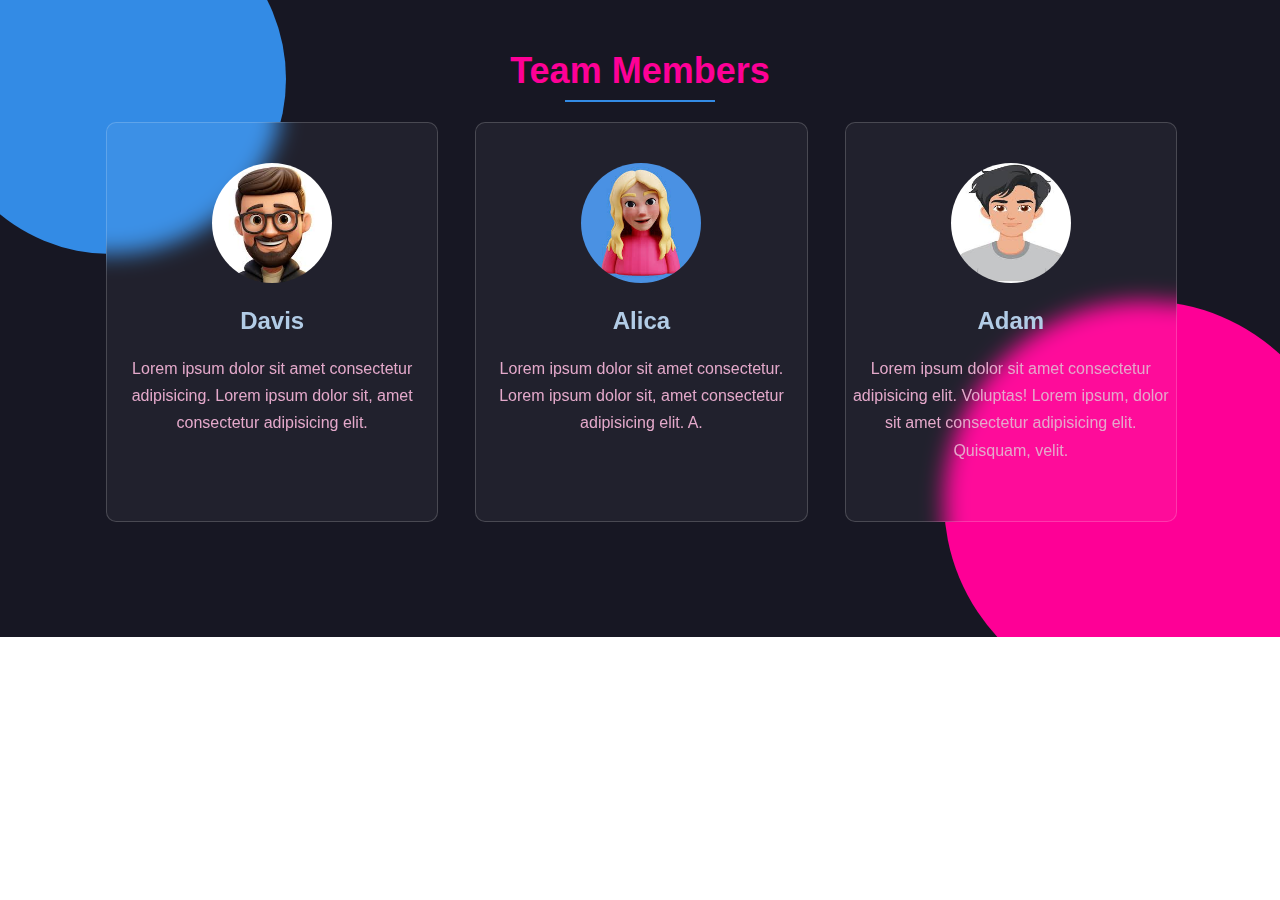
<file: Question-2-user-team-card/index.html>
<!DOCTYPE html>
<html lang="en">
<head>
    <meta charset="UTF-8">
    <meta name="viewport" content="width=device-width, initial-scale=1.0">
    <title>User-card</title>
    <link rel="stylesheet" href="./css/style.css">
</head>
<body>
    <section class="user-card">
        <div class="circle"></div>
        <div class="circle-1"></div>
        <div class="container">
            <div class="row">
                <div class="col-12">
                    <div class="user-heading">
                        <h1>Team Members</h1>
                    </div>
                </div>
            </div>
            <div class="row">
                <div class="col-4">
                    <div class="user">
                        <div class="user-img"><img src="./image/user-1.jfif" alt="image"></div>
                        <div class="user-info">
                            <h2>Davis</h2>
                            <p>Lorem ipsum dolor sit amet consectetur adipisicing. Lorem ipsum dolor sit, amet consectetur adipisicing elit.</p>
                        </div>
                    </div>
                </div>
                <div class="col-4">
                    <div class="user">
                        <div class="user-img"><img src="./image/user-2.jfif" alt="image"></div>
                        <div class="user-info">
                            <h2>Alica</h2>
                            <p>Lorem ipsum dolor sit amet consectetur.
                                Lorem ipsum dolor sit, amet consectetur adipisicing elit. A.
                            </p>
                        </div>
                    </div>
                </div>
                <div class="col-4">
                    <div class="user">
                        <div class="user-img"><img src="./image/user-3.jfif" alt="image"></div>
                        <div class="user-info">
                            <h2>Adam</h2>
                            <p>Lorem ipsum dolor sit amet consectetur adipisicing elit. Voluptas! Lorem ipsum, dolor sit amet consectetur adipisicing elit. Quisquam, velit.</p>
                        </div>
                    </div>
                </div>
            </div>
        </div>
    </section>
</body>
</html>
</file>
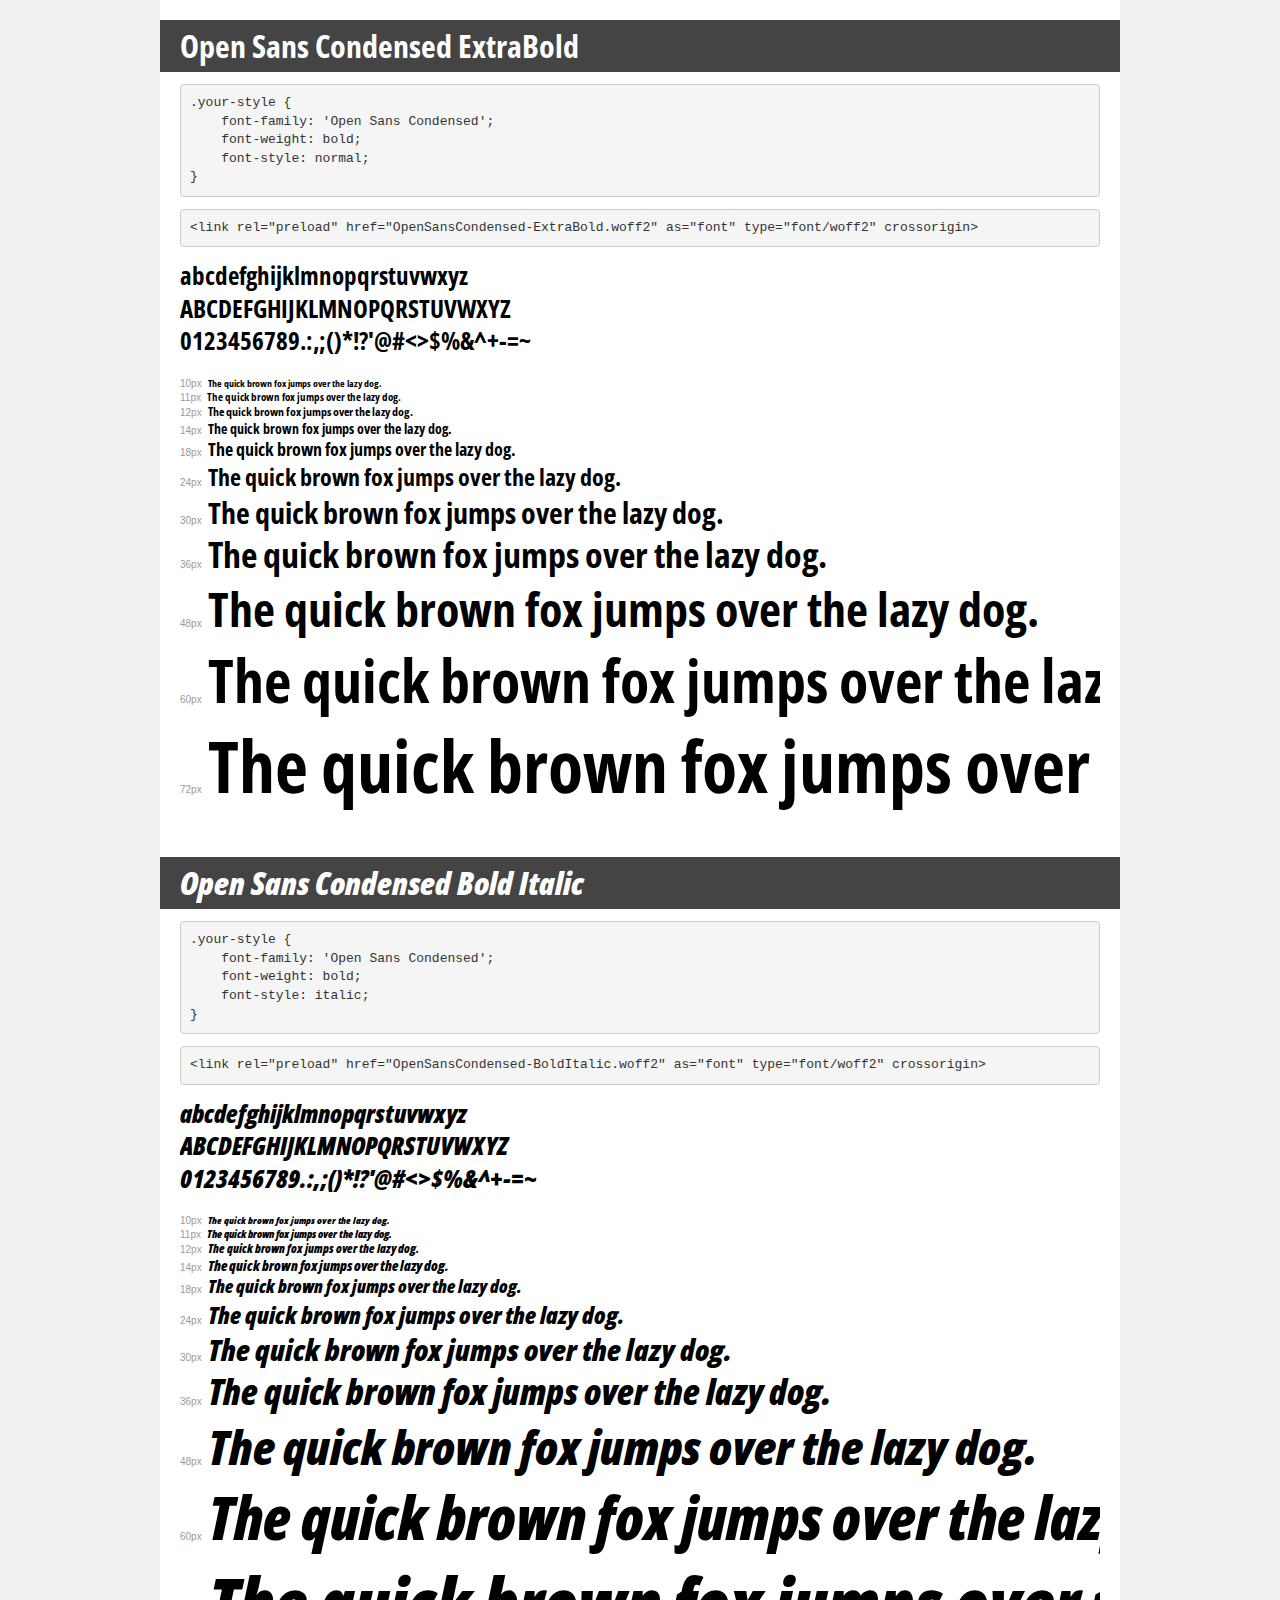
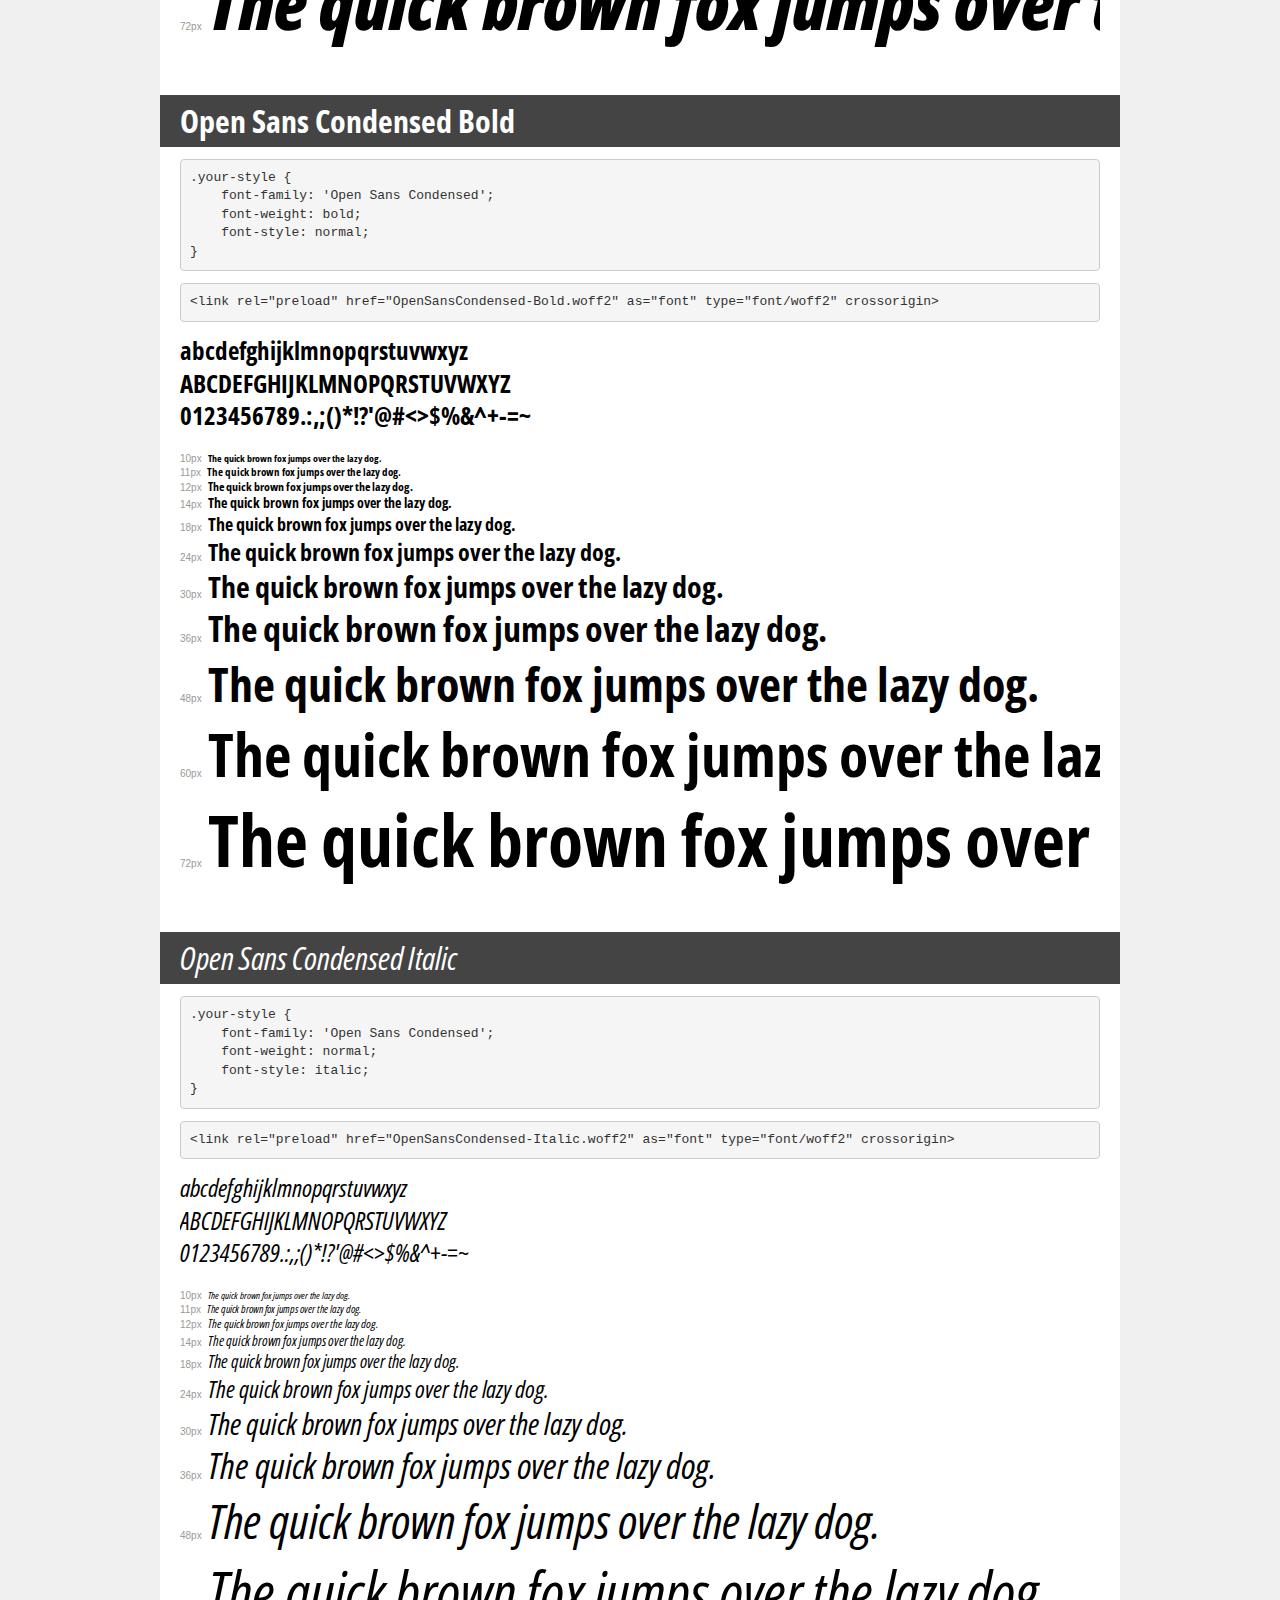
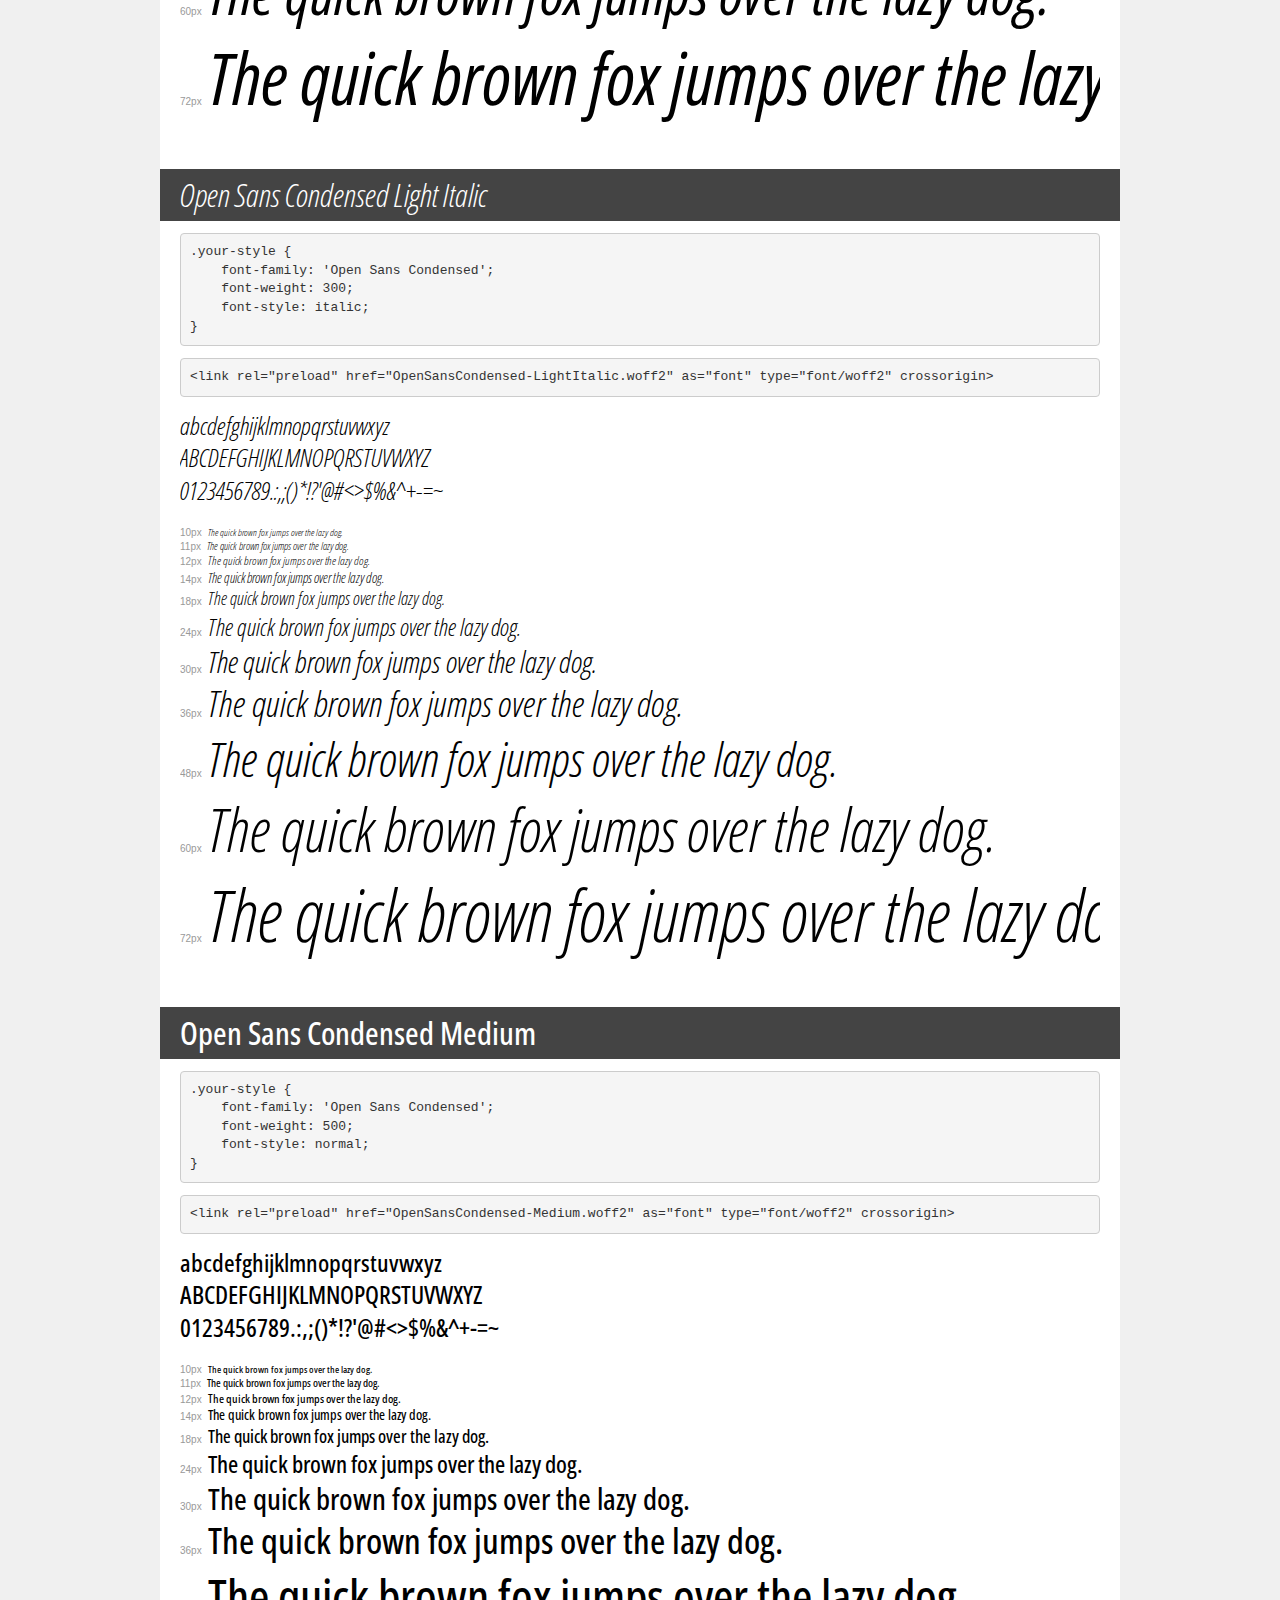
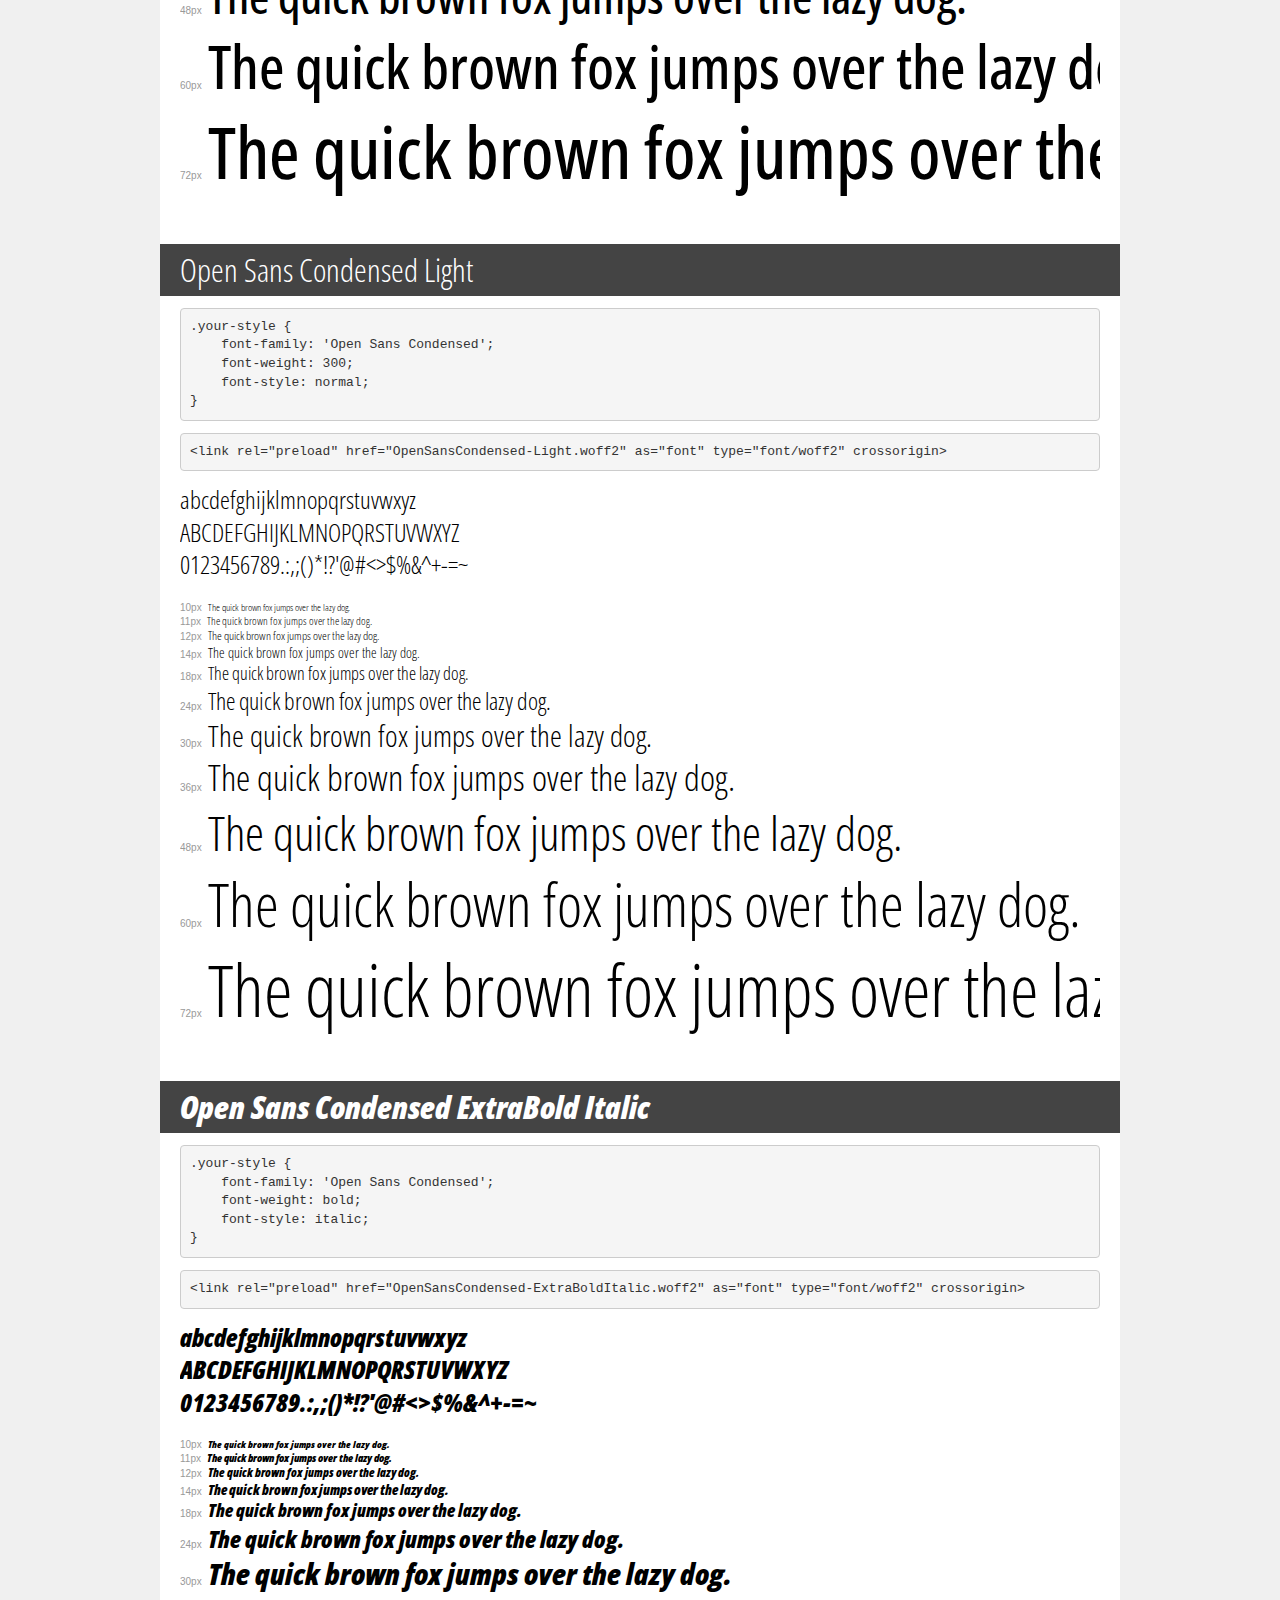
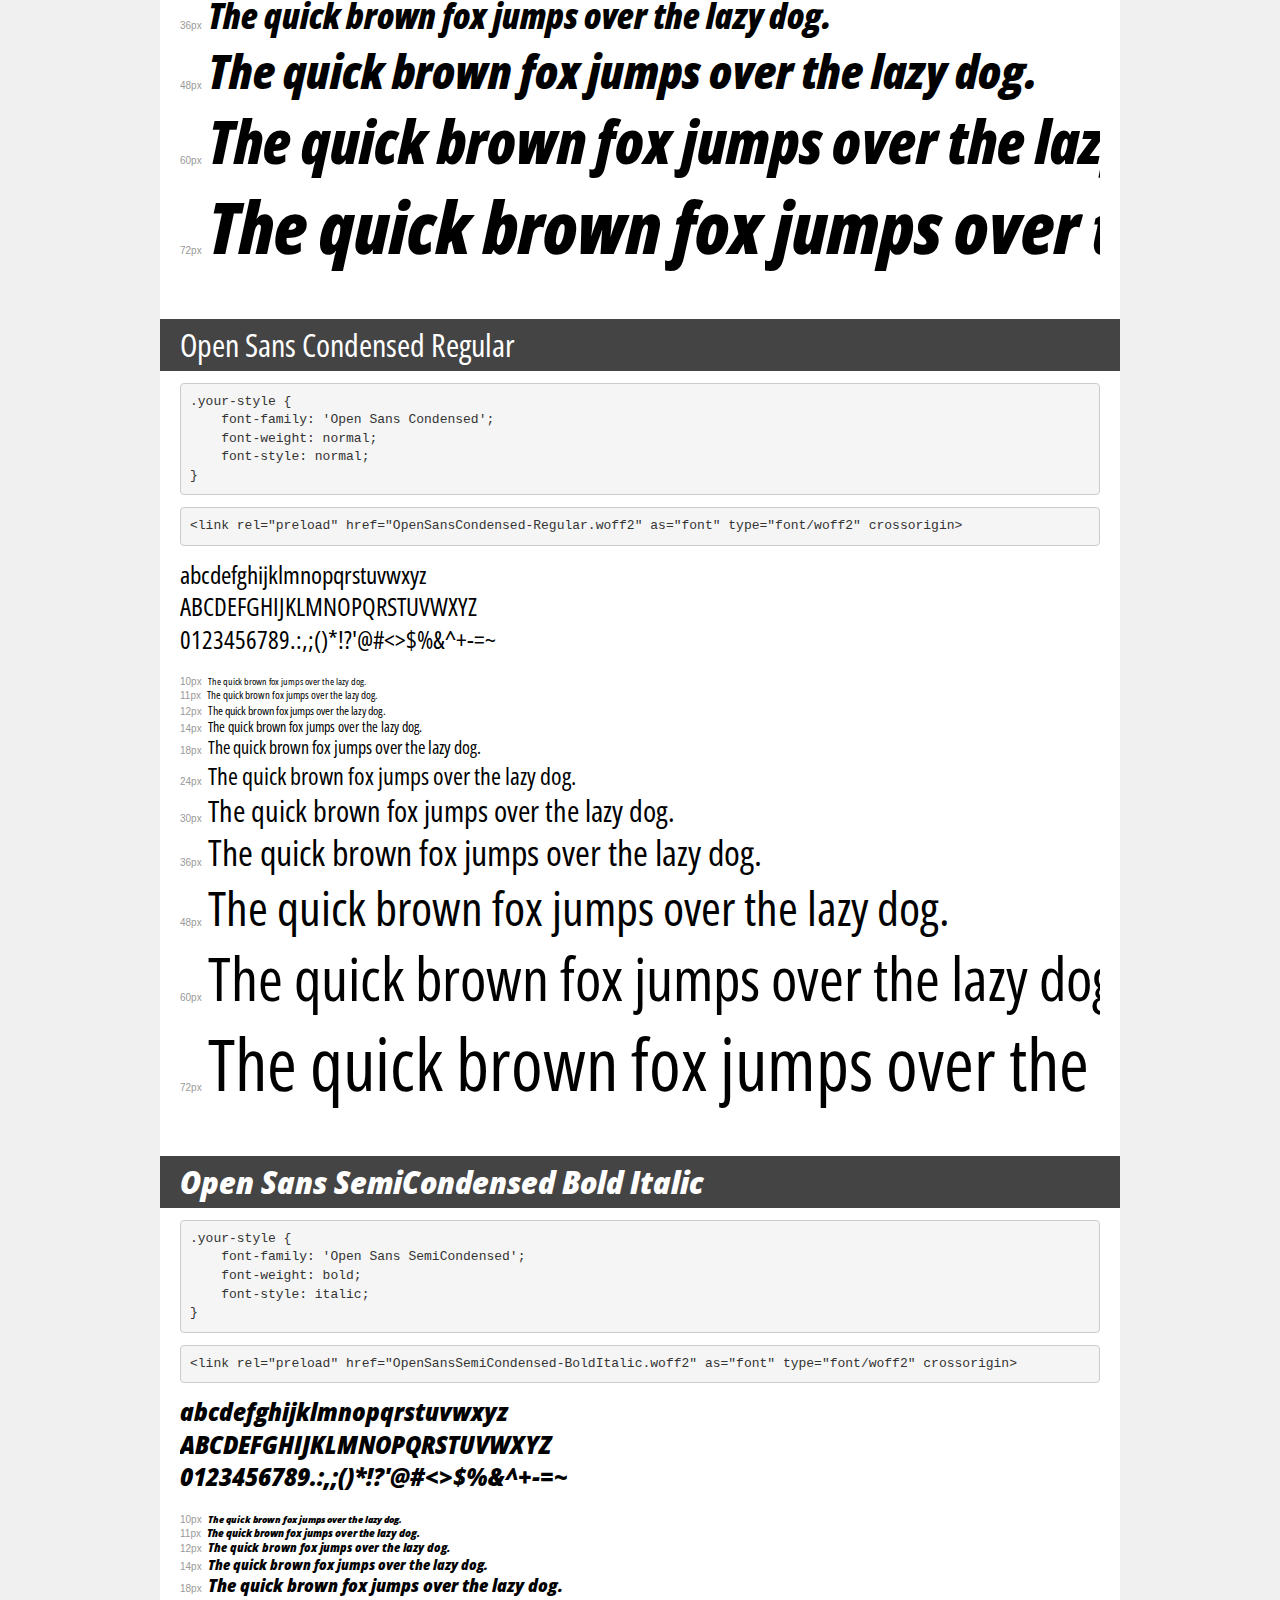
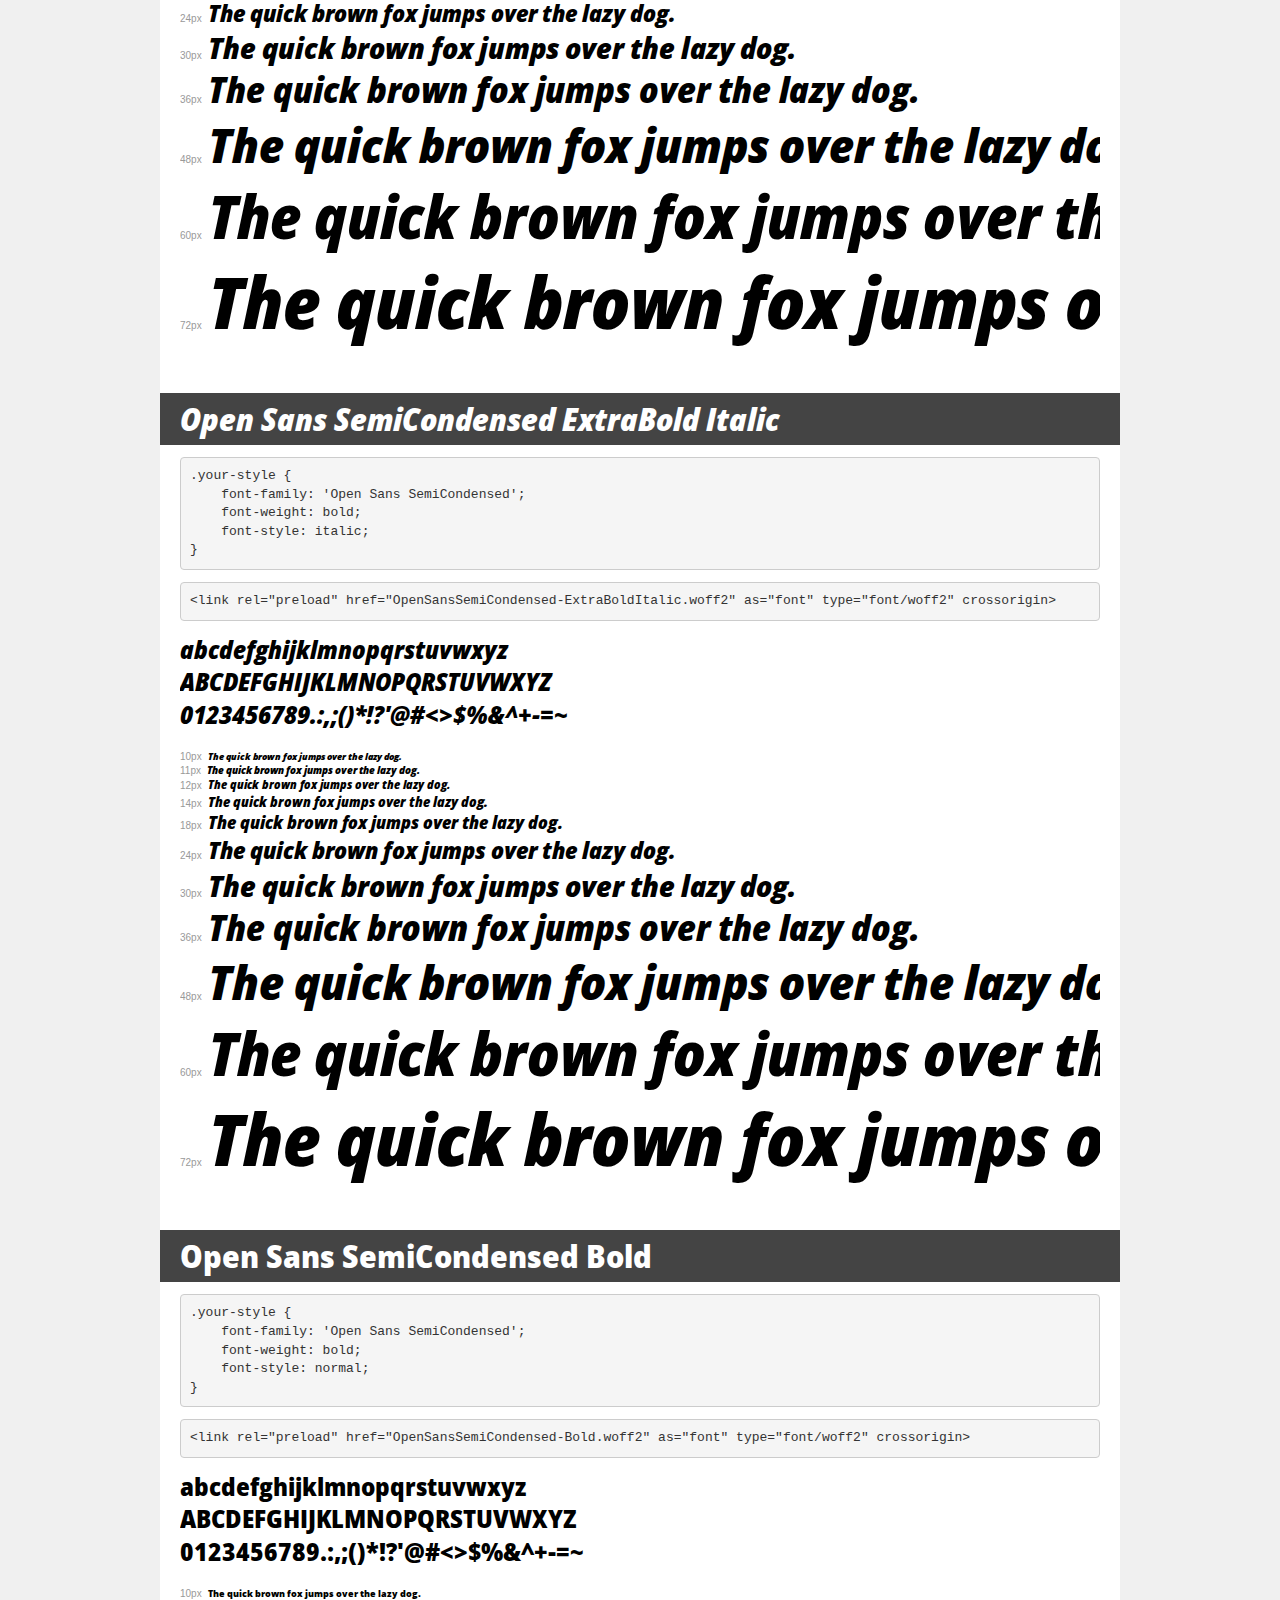
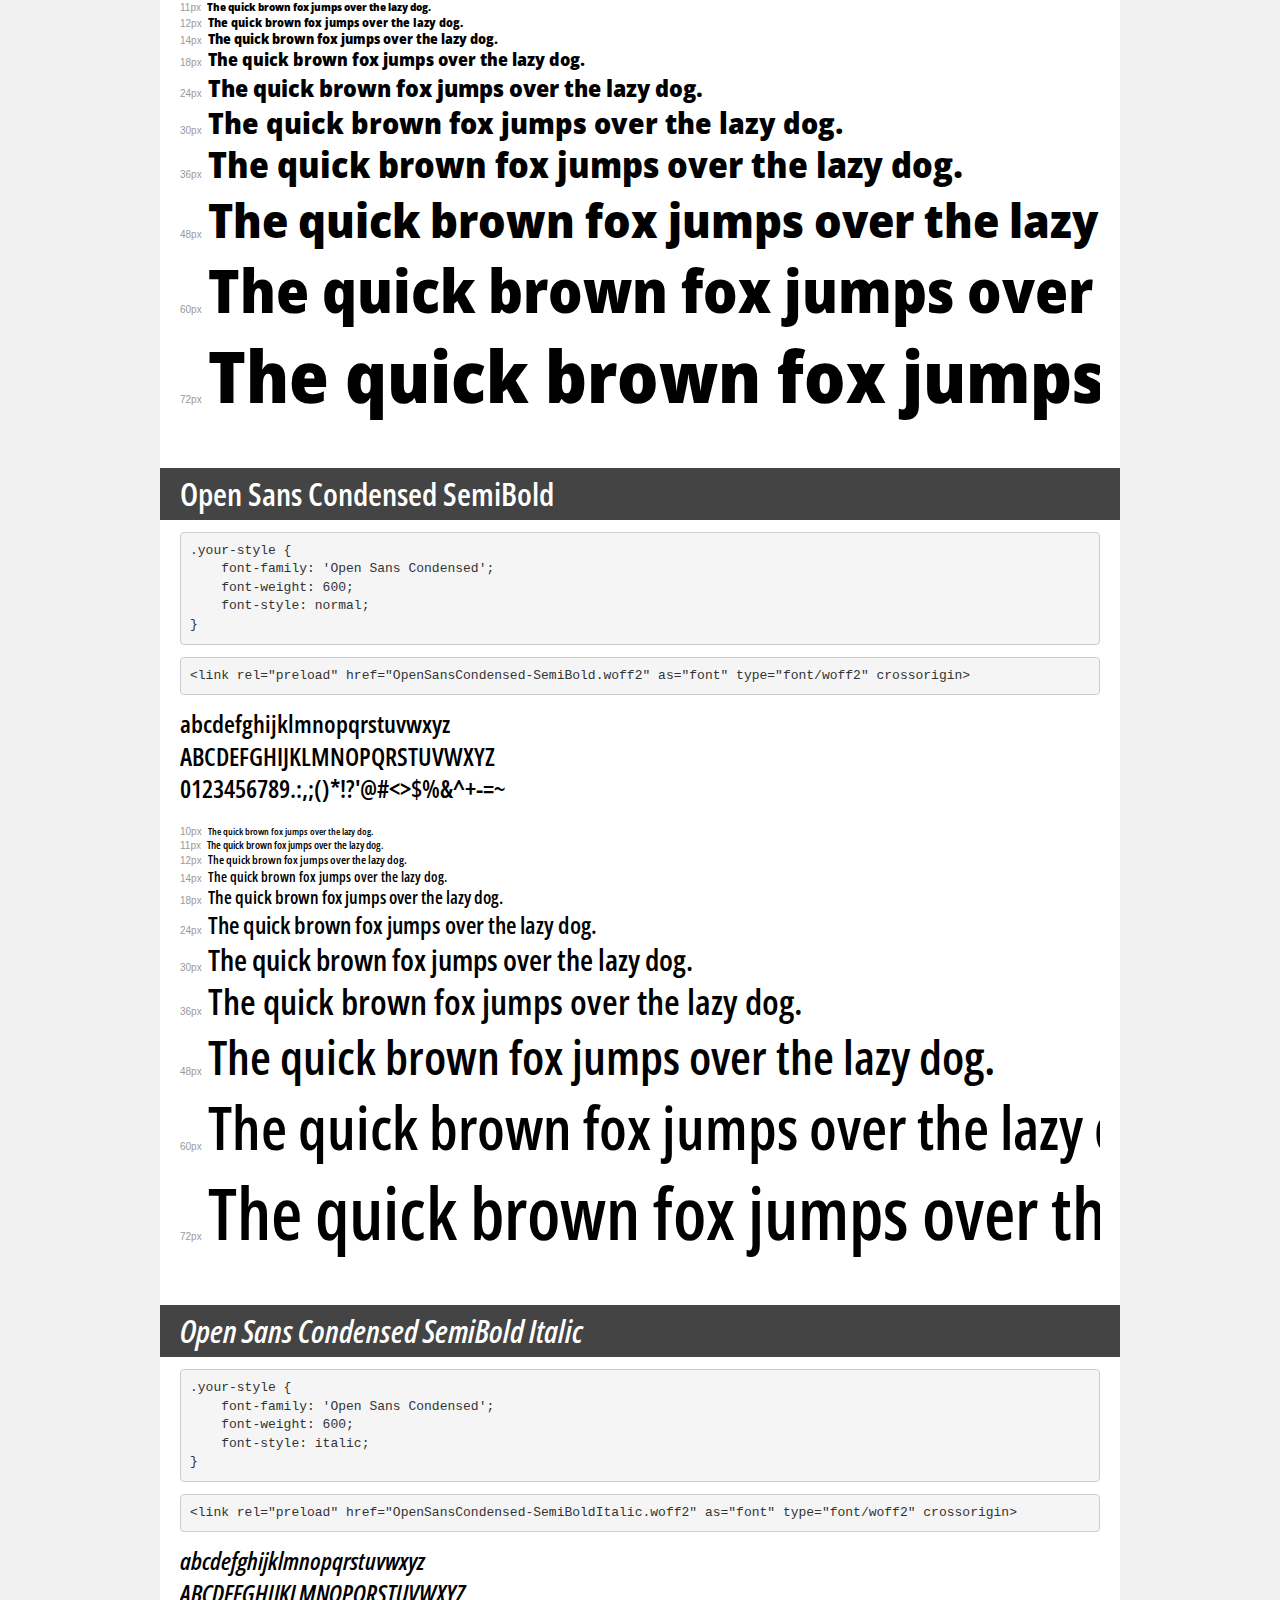
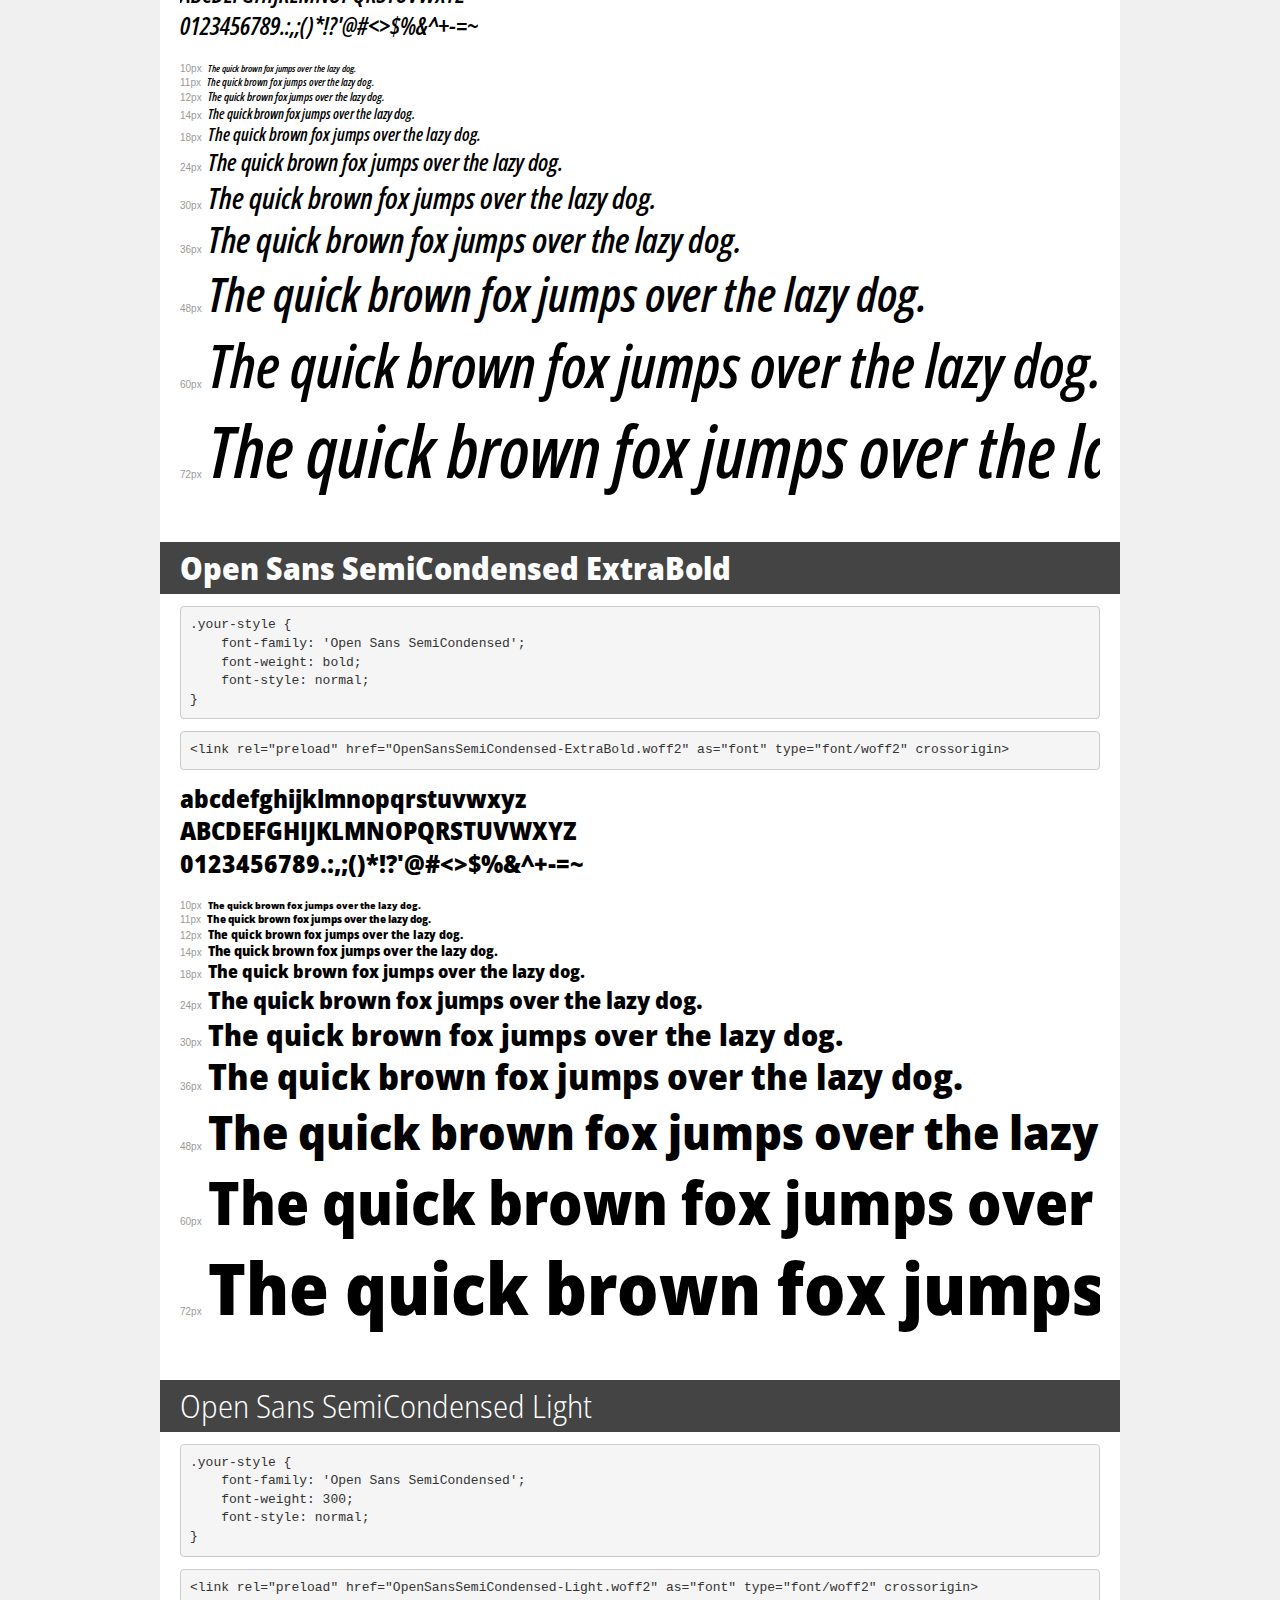
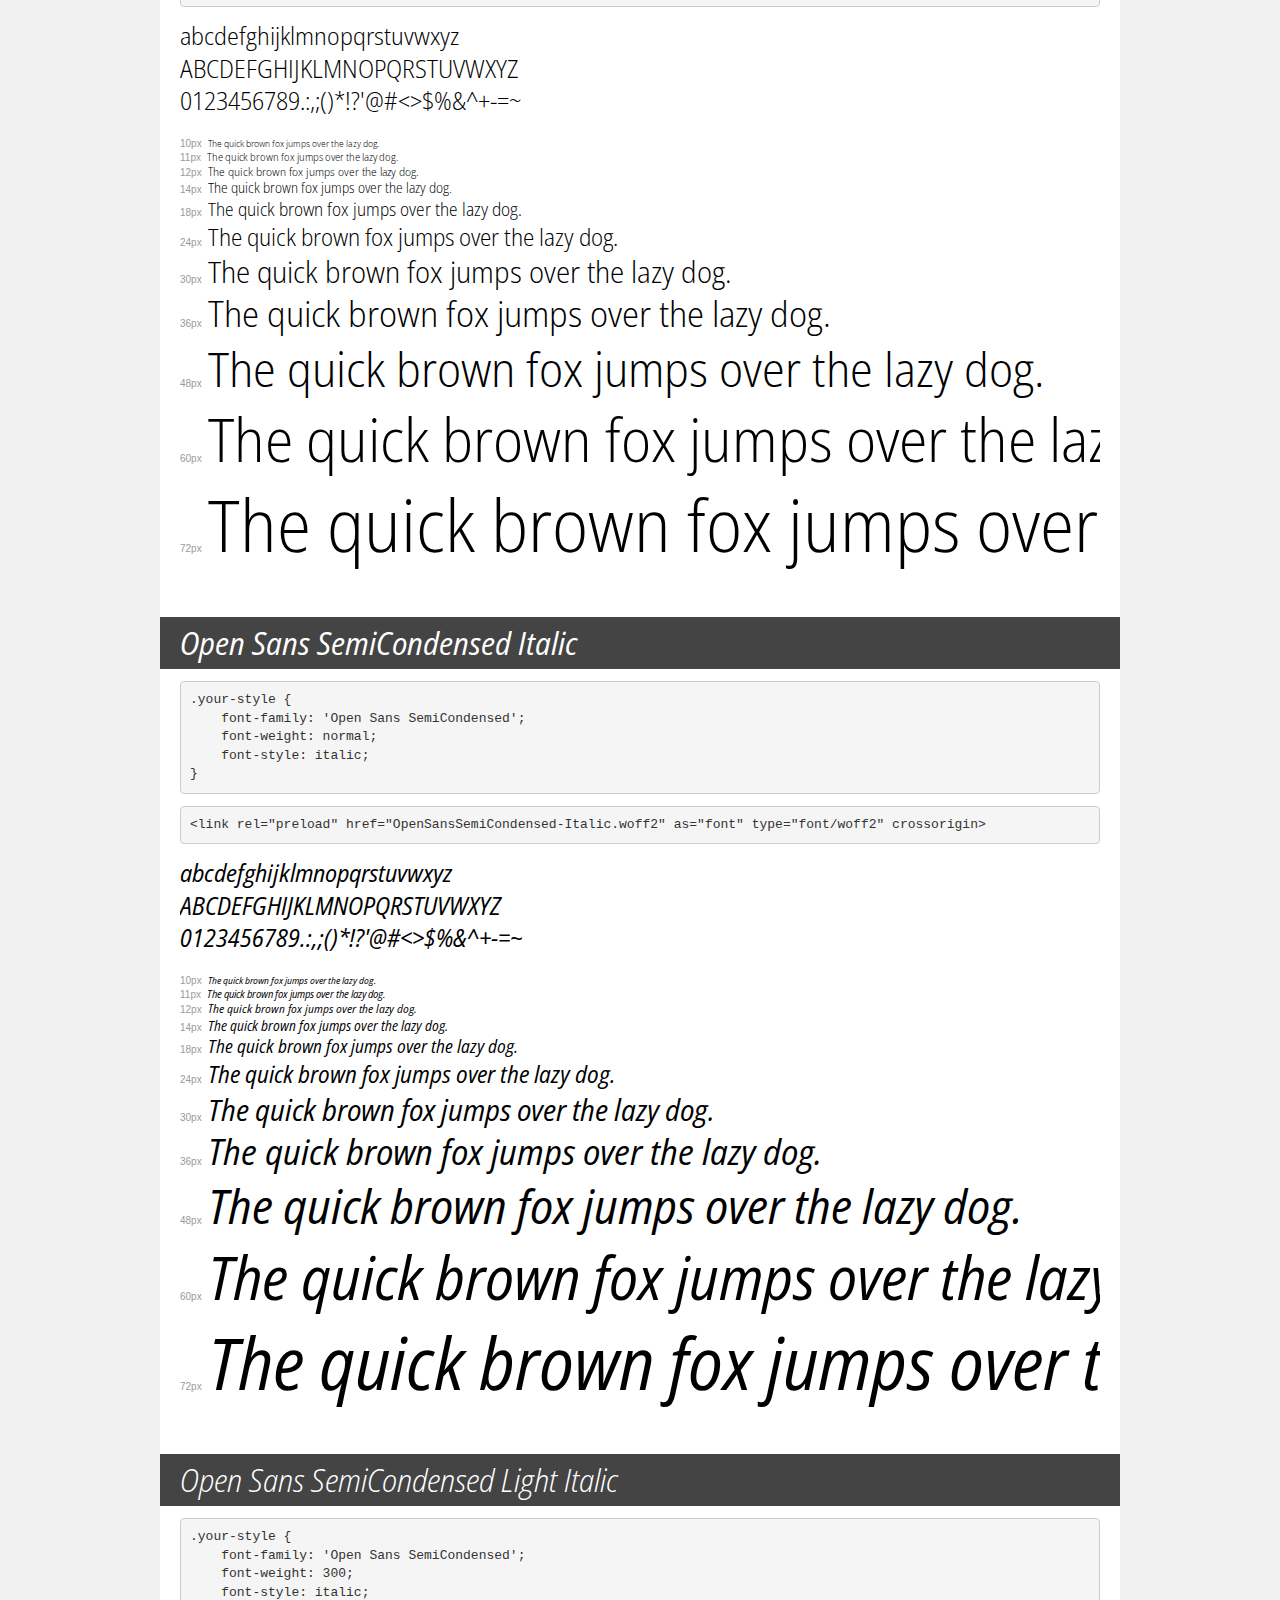
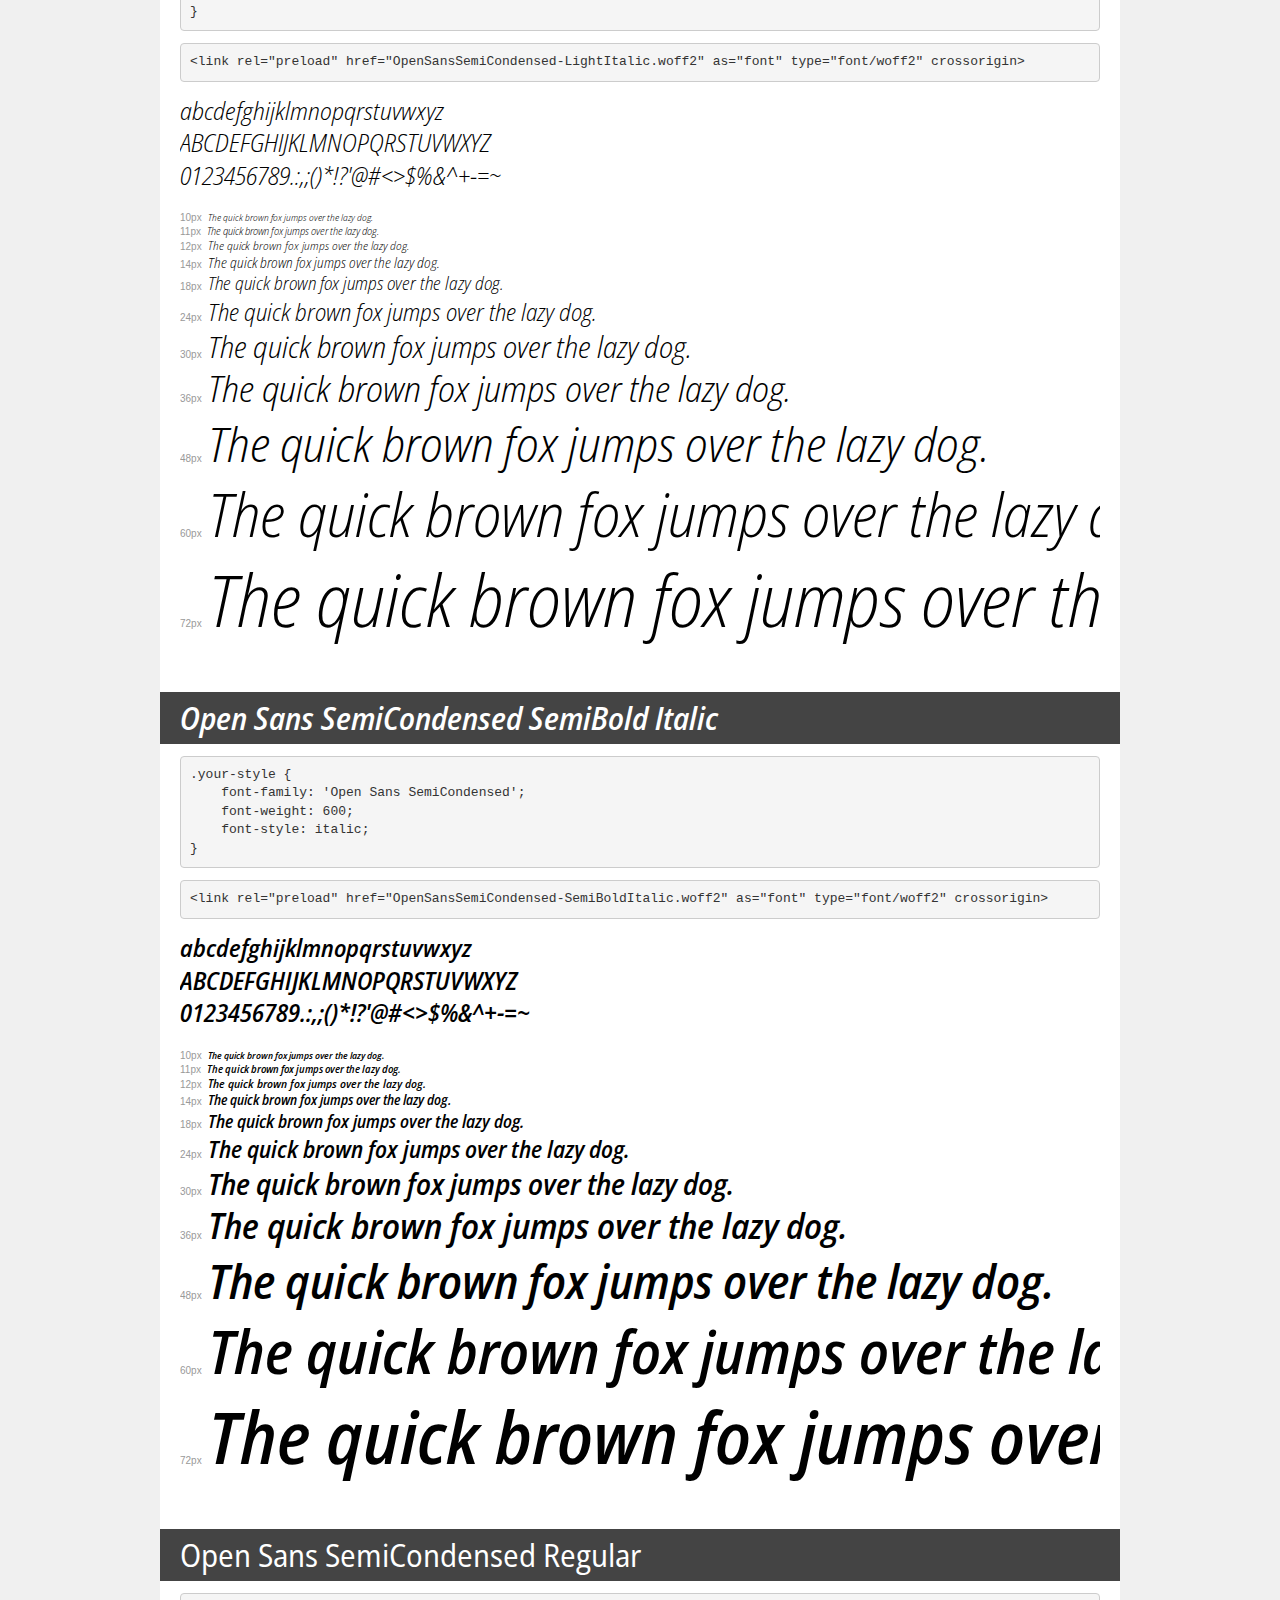
<file: Question-1-blog-post/font/demo.html>
<!DOCTYPE html>
<html lang="en">
<head>
    <meta charset="utf-8">
    <meta http-equiv="X-UA-Compatible" content="IE=edge">
    <meta name="viewport" content="width=device-width, initial-scale=1">
    <meta name="robots" content="noindex, noarchive">
    <meta name="format-detection" content="telephone=no">
    <title>Transfonter demo</title>
    <link href="stylesheet.css" rel="stylesheet">
    <style>
        /*
        http://meyerweb.com/eric/tools/css/reset/
        v2.0 | 20110126
        License: none (public domain)
        */
        html, body, div, span, applet, object, iframe,
        h1, h2, h3, h4, h5, h6, p, blockquote, pre,
        a, abbr, acronym, address, big, cite, code,
        del, dfn, em, img, ins, kbd, q, s, samp,
        small, strike, strong, sub, sup, tt, var,
        b, u, i, center,
        dl, dt, dd, ol, ul, li,
        fieldset, form, label, legend,
        table, caption, tbody, tfoot, thead, tr, th, td,
        article, aside, canvas, details, embed,
        figure, figcaption, footer, header, hgroup,
        menu, nav, output, ruby, section, summary,
        time, mark, audio, video {
            margin: 0;
            padding: 0;
            border: 0;
            font-size: 100%;
            font: inherit;
            vertical-align: baseline;
        }
        /* HTML5 display-role reset for older browsers */
        article, aside, details, figcaption, figure,
        footer, header, hgroup, menu, nav, section {
            display: block;
        }
        body {
            line-height: 1;
        }
        ol, ul {
            list-style: none;
        }
        blockquote, q {
            quotes: none;
        }
        blockquote:before, blockquote:after,
        q:before, q:after {
            content: '';
            content: none;
        }
        table {
            border-collapse: collapse;
            border-spacing: 0;
        }
        /* demo styles */
        body {
            background: #f0f0f0;
            color: #000;
        }
        .page {
            background: #fff;
            width: 920px;
            margin: 0 auto;
            padding: 20px 20px 0 20px;
            overflow: hidden;
        }
        .font-container {
            overflow-x: auto;
            overflow-y: hidden;
            margin-bottom: 40px;
            line-height: 1.3;
            white-space: nowrap;
            padding-bottom: 5px;
        }
        h1 {
            position: relative;
            background: #444;
            font-size: 32px;
            color: #fff;
            padding: 10px 20px;
            margin: 0 -20px 12px -20px;
        }
        .letters {
            font-size: 25px;
            margin-bottom: 20px;
        }
        .s10:before {
            content: '10px';
        }
        .s11:before {
            content: '11px';
        }
        .s12:before {
            content: '12px';
        }
        .s14:before {
            content: '14px';
        }
        .s18:before {
            content: '18px';
        }
        .s24:before {
            content: '24px';
        }
        .s30:before {
            content: '30px';
        }
        .s36:before {
            content: '36px';
        }
        .s48:before {
            content: '48px';
        }
        .s60:before {
            content: '60px';
        }
        .s72:before {
            content: '72px';
        }
        .s10:before, .s11:before, .s12:before, .s14:before,
        .s18:before, .s24:before, .s30:before, .s36:before,
        .s48:before, .s60:before, .s72:before {
            font-family: Arial, sans-serif;
            font-size: 10px;
            font-weight: normal;
            font-style: normal;
            color: #999;
            padding-right: 6px;
        }
        pre {
            display: block;
            padding: 9px;
            margin: 0 0 12px;
            font-family: Monaco, Menlo, Consolas, "Courier New", monospace;
            font-size: 13px;
            line-height: 1.428571429;
            color: #333;
            font-weight: normal;
            font-style: normal;
            background-color: #f5f5f5;
            border: 1px solid #ccc;
            overflow-x: auto;
            border-radius: 4px;
        }
        /* responsive */
        @media (max-width: 959px) {
            .page {
                width: auto;
                margin: 0;
            }
        }
    </style>
</head>
<body>
<div class="page">
    <div class="demo">
        <h1 style="font-family: 'Open Sans Condensed'; font-weight: bold; font-style: normal;">Open Sans Condensed ExtraBold</h1>
        <pre title="Usage">.your-style {
    font-family: 'Open Sans Condensed';
    font-weight: bold;
    font-style: normal;
}</pre>
        <pre title="Preload (optional)">
&lt;link rel=&quot;preload&quot; href=&quot;OpenSansCondensed-ExtraBold.woff2&quot; as=&quot;font&quot; type=&quot;font/woff2&quot; crossorigin&gt;</pre>
        <div class="font-container" style="font-family: 'Open Sans Condensed'; font-weight: bold; font-style: normal;">
            <p class="letters">
                abcdefghijklmnopqrstuvwxyz<br>
ABCDEFGHIJKLMNOPQRSTUVWXYZ<br>
                0123456789.:,;()*!?'@#&lt;&gt;$%&^+-=~
            </p>
            <p class="s10" style="font-size: 10px;">The quick brown fox jumps over the lazy dog.</p>
            <p class="s11" style="font-size: 11px;">The quick brown fox jumps over the lazy dog.</p>
            <p class="s12" style="font-size: 12px;">The quick brown fox jumps over the lazy dog.</p>
            <p class="s14" style="font-size: 14px;">The quick brown fox jumps over the lazy dog.</p>
            <p class="s18" style="font-size: 18px;">The quick brown fox jumps over the lazy dog.</p>
            <p class="s24" style="font-size: 24px;">The quick brown fox jumps over the lazy dog.</p>
            <p class="s30" style="font-size: 30px;">The quick brown fox jumps over the lazy dog.</p>
            <p class="s36" style="font-size: 36px;">The quick brown fox jumps over the lazy dog.</p>
            <p class="s48" style="font-size: 48px;">The quick brown fox jumps over the lazy dog.</p>
            <p class="s60" style="font-size: 60px;">The quick brown fox jumps over the lazy dog.</p>
            <p class="s72" style="font-size: 72px;">The quick brown fox jumps over the lazy dog.</p>
        </div>
    </div>

    <div class="demo">
        <h1 style="font-family: 'Open Sans Condensed'; font-weight: bold; font-style: italic;">Open Sans Condensed Bold Italic</h1>
        <pre title="Usage">.your-style {
    font-family: 'Open Sans Condensed';
    font-weight: bold;
    font-style: italic;
}</pre>
        <pre title="Preload (optional)">
&lt;link rel=&quot;preload&quot; href=&quot;OpenSansCondensed-BoldItalic.woff2&quot; as=&quot;font&quot; type=&quot;font/woff2&quot; crossorigin&gt;</pre>
        <div class="font-container" style="font-family: 'Open Sans Condensed'; font-weight: bold; font-style: italic;">
            <p class="letters">
                abcdefghijklmnopqrstuvwxyz<br>
ABCDEFGHIJKLMNOPQRSTUVWXYZ<br>
                0123456789.:,;()*!?'@#&lt;&gt;$%&^+-=~
            </p>
            <p class="s10" style="font-size: 10px;">The quick brown fox jumps over the lazy dog.</p>
            <p class="s11" style="font-size: 11px;">The quick brown fox jumps over the lazy dog.</p>
            <p class="s12" style="font-size: 12px;">The quick brown fox jumps over the lazy dog.</p>
            <p class="s14" style="font-size: 14px;">The quick brown fox jumps over the lazy dog.</p>
            <p class="s18" style="font-size: 18px;">The quick brown fox jumps over the lazy dog.</p>
            <p class="s24" style="font-size: 24px;">The quick brown fox jumps over the lazy dog.</p>
            <p class="s30" style="font-size: 30px;">The quick brown fox jumps over the lazy dog.</p>
            <p class="s36" style="font-size: 36px;">The quick brown fox jumps over the lazy dog.</p>
            <p class="s48" style="font-size: 48px;">The quick brown fox jumps over the lazy dog.</p>
            <p class="s60" style="font-size: 60px;">The quick brown fox jumps over the lazy dog.</p>
            <p class="s72" style="font-size: 72px;">The quick brown fox jumps over the lazy dog.</p>
        </div>
    </div>

    <div class="demo">
        <h1 style="font-family: 'Open Sans Condensed'; font-weight: bold; font-style: normal;">Open Sans Condensed Bold</h1>
        <pre title="Usage">.your-style {
    font-family: 'Open Sans Condensed';
    font-weight: bold;
    font-style: normal;
}</pre>
        <pre title="Preload (optional)">
&lt;link rel=&quot;preload&quot; href=&quot;OpenSansCondensed-Bold.woff2&quot; as=&quot;font&quot; type=&quot;font/woff2&quot; crossorigin&gt;</pre>
        <div class="font-container" style="font-family: 'Open Sans Condensed'; font-weight: bold; font-style: normal;">
            <p class="letters">
                abcdefghijklmnopqrstuvwxyz<br>
ABCDEFGHIJKLMNOPQRSTUVWXYZ<br>
                0123456789.:,;()*!?'@#&lt;&gt;$%&^+-=~
            </p>
            <p class="s10" style="font-size: 10px;">The quick brown fox jumps over the lazy dog.</p>
            <p class="s11" style="font-size: 11px;">The quick brown fox jumps over the lazy dog.</p>
            <p class="s12" style="font-size: 12px;">The quick brown fox jumps over the lazy dog.</p>
            <p class="s14" style="font-size: 14px;">The quick brown fox jumps over the lazy dog.</p>
            <p class="s18" style="font-size: 18px;">The quick brown fox jumps over the lazy dog.</p>
            <p class="s24" style="font-size: 24px;">The quick brown fox jumps over the lazy dog.</p>
            <p class="s30" style="font-size: 30px;">The quick brown fox jumps over the lazy dog.</p>
            <p class="s36" style="font-size: 36px;">The quick brown fox jumps over the lazy dog.</p>
            <p class="s48" style="font-size: 48px;">The quick brown fox jumps over the lazy dog.</p>
            <p class="s60" style="font-size: 60px;">The quick brown fox jumps over the lazy dog.</p>
            <p class="s72" style="font-size: 72px;">The quick brown fox jumps over the lazy dog.</p>
        </div>
    </div>

    <div class="demo">
        <h1 style="font-family: 'Open Sans Condensed'; font-weight: normal; font-style: italic;">Open Sans Condensed Italic</h1>
        <pre title="Usage">.your-style {
    font-family: 'Open Sans Condensed';
    font-weight: normal;
    font-style: italic;
}</pre>
        <pre title="Preload (optional)">
&lt;link rel=&quot;preload&quot; href=&quot;OpenSansCondensed-Italic.woff2&quot; as=&quot;font&quot; type=&quot;font/woff2&quot; crossorigin&gt;</pre>
        <div class="font-container" style="font-family: 'Open Sans Condensed'; font-weight: normal; font-style: italic;">
            <p class="letters">
                abcdefghijklmnopqrstuvwxyz<br>
ABCDEFGHIJKLMNOPQRSTUVWXYZ<br>
                0123456789.:,;()*!?'@#&lt;&gt;$%&^+-=~
            </p>
            <p class="s10" style="font-size: 10px;">The quick brown fox jumps over the lazy dog.</p>
            <p class="s11" style="font-size: 11px;">The quick brown fox jumps over the lazy dog.</p>
            <p class="s12" style="font-size: 12px;">The quick brown fox jumps over the lazy dog.</p>
            <p class="s14" style="font-size: 14px;">The quick brown fox jumps over the lazy dog.</p>
            <p class="s18" style="font-size: 18px;">The quick brown fox jumps over the lazy dog.</p>
            <p class="s24" style="font-size: 24px;">The quick brown fox jumps over the lazy dog.</p>
            <p class="s30" style="font-size: 30px;">The quick brown fox jumps over the lazy dog.</p>
            <p class="s36" style="font-size: 36px;">The quick brown fox jumps over the lazy dog.</p>
            <p class="s48" style="font-size: 48px;">The quick brown fox jumps over the lazy dog.</p>
            <p class="s60" style="font-size: 60px;">The quick brown fox jumps over the lazy dog.</p>
            <p class="s72" style="font-size: 72px;">The quick brown fox jumps over the lazy dog.</p>
        </div>
    </div>

    <div class="demo">
        <h1 style="font-family: 'Open Sans Condensed'; font-weight: 300; font-style: italic;">Open Sans Condensed Light Italic</h1>
        <pre title="Usage">.your-style {
    font-family: 'Open Sans Condensed';
    font-weight: 300;
    font-style: italic;
}</pre>
        <pre title="Preload (optional)">
&lt;link rel=&quot;preload&quot; href=&quot;OpenSansCondensed-LightItalic.woff2&quot; as=&quot;font&quot; type=&quot;font/woff2&quot; crossorigin&gt;</pre>
        <div class="font-container" style="font-family: 'Open Sans Condensed'; font-weight: 300; font-style: italic;">
            <p class="letters">
                abcdefghijklmnopqrstuvwxyz<br>
ABCDEFGHIJKLMNOPQRSTUVWXYZ<br>
                0123456789.:,;()*!?'@#&lt;&gt;$%&^+-=~
            </p>
            <p class="s10" style="font-size: 10px;">The quick brown fox jumps over the lazy dog.</p>
            <p class="s11" style="font-size: 11px;">The quick brown fox jumps over the lazy dog.</p>
            <p class="s12" style="font-size: 12px;">The quick brown fox jumps over the lazy dog.</p>
            <p class="s14" style="font-size: 14px;">The quick brown fox jumps over the lazy dog.</p>
            <p class="s18" style="font-size: 18px;">The quick brown fox jumps over the lazy dog.</p>
            <p class="s24" style="font-size: 24px;">The quick brown fox jumps over the lazy dog.</p>
            <p class="s30" style="font-size: 30px;">The quick brown fox jumps over the lazy dog.</p>
            <p class="s36" style="font-size: 36px;">The quick brown fox jumps over the lazy dog.</p>
            <p class="s48" style="font-size: 48px;">The quick brown fox jumps over the lazy dog.</p>
            <p class="s60" style="font-size: 60px;">The quick brown fox jumps over the lazy dog.</p>
            <p class="s72" style="font-size: 72px;">The quick brown fox jumps over the lazy dog.</p>
        </div>
    </div>

    <div class="demo">
        <h1 style="font-family: 'Open Sans Condensed'; font-weight: 500; font-style: normal;">Open Sans Condensed Medium</h1>
        <pre title="Usage">.your-style {
    font-family: 'Open Sans Condensed';
    font-weight: 500;
    font-style: normal;
}</pre>
        <pre title="Preload (optional)">
&lt;link rel=&quot;preload&quot; href=&quot;OpenSansCondensed-Medium.woff2&quot; as=&quot;font&quot; type=&quot;font/woff2&quot; crossorigin&gt;</pre>
        <div class="font-container" style="font-family: 'Open Sans Condensed'; font-weight: 500; font-style: normal;">
            <p class="letters">
                abcdefghijklmnopqrstuvwxyz<br>
ABCDEFGHIJKLMNOPQRSTUVWXYZ<br>
                0123456789.:,;()*!?'@#&lt;&gt;$%&^+-=~
            </p>
            <p class="s10" style="font-size: 10px;">The quick brown fox jumps over the lazy dog.</p>
            <p class="s11" style="font-size: 11px;">The quick brown fox jumps over the lazy dog.</p>
            <p class="s12" style="font-size: 12px;">The quick brown fox jumps over the lazy dog.</p>
            <p class="s14" style="font-size: 14px;">The quick brown fox jumps over the lazy dog.</p>
            <p class="s18" style="font-size: 18px;">The quick brown fox jumps over the lazy dog.</p>
            <p class="s24" style="font-size: 24px;">The quick brown fox jumps over the lazy dog.</p>
            <p class="s30" style="font-size: 30px;">The quick brown fox jumps over the lazy dog.</p>
            <p class="s36" style="font-size: 36px;">The quick brown fox jumps over the lazy dog.</p>
            <p class="s48" style="font-size: 48px;">The quick brown fox jumps over the lazy dog.</p>
            <p class="s60" style="font-size: 60px;">The quick brown fox jumps over the lazy dog.</p>
            <p class="s72" style="font-size: 72px;">The quick brown fox jumps over the lazy dog.</p>
        </div>
    </div>

    <div class="demo">
        <h1 style="font-family: 'Open Sans Condensed'; font-weight: 300; font-style: normal;">Open Sans Condensed Light</h1>
        <pre title="Usage">.your-style {
    font-family: 'Open Sans Condensed';
    font-weight: 300;
    font-style: normal;
}</pre>
        <pre title="Preload (optional)">
&lt;link rel=&quot;preload&quot; href=&quot;OpenSansCondensed-Light.woff2&quot; as=&quot;font&quot; type=&quot;font/woff2&quot; crossorigin&gt;</pre>
        <div class="font-container" style="font-family: 'Open Sans Condensed'; font-weight: 300; font-style: normal;">
            <p class="letters">
                abcdefghijklmnopqrstuvwxyz<br>
ABCDEFGHIJKLMNOPQRSTUVWXYZ<br>
                0123456789.:,;()*!?'@#&lt;&gt;$%&^+-=~
            </p>
            <p class="s10" style="font-size: 10px;">The quick brown fox jumps over the lazy dog.</p>
            <p class="s11" style="font-size: 11px;">The quick brown fox jumps over the lazy dog.</p>
            <p class="s12" style="font-size: 12px;">The quick brown fox jumps over the lazy dog.</p>
            <p class="s14" style="font-size: 14px;">The quick brown fox jumps over the lazy dog.</p>
            <p class="s18" style="font-size: 18px;">The quick brown fox jumps over the lazy dog.</p>
            <p class="s24" style="font-size: 24px;">The quick brown fox jumps over the lazy dog.</p>
            <p class="s30" style="font-size: 30px;">The quick brown fox jumps over the lazy dog.</p>
            <p class="s36" style="font-size: 36px;">The quick brown fox jumps over the lazy dog.</p>
            <p class="s48" style="font-size: 48px;">The quick brown fox jumps over the lazy dog.</p>
            <p class="s60" style="font-size: 60px;">The quick brown fox jumps over the lazy dog.</p>
            <p class="s72" style="font-size: 72px;">The quick brown fox jumps over the lazy dog.</p>
        </div>
    </div>

    <div class="demo">
        <h1 style="font-family: 'Open Sans Condensed'; font-weight: bold; font-style: italic;">Open Sans Condensed ExtraBold Italic</h1>
        <pre title="Usage">.your-style {
    font-family: 'Open Sans Condensed';
    font-weight: bold;
    font-style: italic;
}</pre>
        <pre title="Preload (optional)">
&lt;link rel=&quot;preload&quot; href=&quot;OpenSansCondensed-ExtraBoldItalic.woff2&quot; as=&quot;font&quot; type=&quot;font/woff2&quot; crossorigin&gt;</pre>
        <div class="font-container" style="font-family: 'Open Sans Condensed'; font-weight: bold; font-style: italic;">
            <p class="letters">
                abcdefghijklmnopqrstuvwxyz<br>
ABCDEFGHIJKLMNOPQRSTUVWXYZ<br>
                0123456789.:,;()*!?'@#&lt;&gt;$%&^+-=~
            </p>
            <p class="s10" style="font-size: 10px;">The quick brown fox jumps over the lazy dog.</p>
            <p class="s11" style="font-size: 11px;">The quick brown fox jumps over the lazy dog.</p>
            <p class="s12" style="font-size: 12px;">The quick brown fox jumps over the lazy dog.</p>
            <p class="s14" style="font-size: 14px;">The quick brown fox jumps over the lazy dog.</p>
            <p class="s18" style="font-size: 18px;">The quick brown fox jumps over the lazy dog.</p>
            <p class="s24" style="font-size: 24px;">The quick brown fox jumps over the lazy dog.</p>
            <p class="s30" style="font-size: 30px;">The quick brown fox jumps over the lazy dog.</p>
            <p class="s36" style="font-size: 36px;">The quick brown fox jumps over the lazy dog.</p>
            <p class="s48" style="font-size: 48px;">The quick brown fox jumps over the lazy dog.</p>
            <p class="s60" style="font-size: 60px;">The quick brown fox jumps over the lazy dog.</p>
            <p class="s72" style="font-size: 72px;">The quick brown fox jumps over the lazy dog.</p>
        </div>
    </div>

    <div class="demo">
        <h1 style="font-family: 'Open Sans Condensed'; font-weight: normal; font-style: normal;">Open Sans Condensed Regular</h1>
        <pre title="Usage">.your-style {
    font-family: 'Open Sans Condensed';
    font-weight: normal;
    font-style: normal;
}</pre>
        <pre title="Preload (optional)">
&lt;link rel=&quot;preload&quot; href=&quot;OpenSansCondensed-Regular.woff2&quot; as=&quot;font&quot; type=&quot;font/woff2&quot; crossorigin&gt;</pre>
        <div class="font-container" style="font-family: 'Open Sans Condensed'; font-weight: normal; font-style: normal;">
            <p class="letters">
                abcdefghijklmnopqrstuvwxyz<br>
ABCDEFGHIJKLMNOPQRSTUVWXYZ<br>
                0123456789.:,;()*!?'@#&lt;&gt;$%&^+-=~
            </p>
            <p class="s10" style="font-size: 10px;">The quick brown fox jumps over the lazy dog.</p>
            <p class="s11" style="font-size: 11px;">The quick brown fox jumps over the lazy dog.</p>
            <p class="s12" style="font-size: 12px;">The quick brown fox jumps over the lazy dog.</p>
            <p class="s14" style="font-size: 14px;">The quick brown fox jumps over the lazy dog.</p>
            <p class="s18" style="font-size: 18px;">The quick brown fox jumps over the lazy dog.</p>
            <p class="s24" style="font-size: 24px;">The quick brown fox jumps over the lazy dog.</p>
            <p class="s30" style="font-size: 30px;">The quick brown fox jumps over the lazy dog.</p>
            <p class="s36" style="font-size: 36px;">The quick brown fox jumps over the lazy dog.</p>
            <p class="s48" style="font-size: 48px;">The quick brown fox jumps over the lazy dog.</p>
            <p class="s60" style="font-size: 60px;">The quick brown fox jumps over the lazy dog.</p>
            <p class="s72" style="font-size: 72px;">The quick brown fox jumps over the lazy dog.</p>
        </div>
    </div>

    <div class="demo">
        <h1 style="font-family: 'Open Sans SemiCondensed'; font-weight: bold; font-style: italic;">Open Sans SemiCondensed Bold Italic</h1>
        <pre title="Usage">.your-style {
    font-family: 'Open Sans SemiCondensed';
    font-weight: bold;
    font-style: italic;
}</pre>
        <pre title="Preload (optional)">
&lt;link rel=&quot;preload&quot; href=&quot;OpenSansSemiCondensed-BoldItalic.woff2&quot; as=&quot;font&quot; type=&quot;font/woff2&quot; crossorigin&gt;</pre>
        <div class="font-container" style="font-family: 'Open Sans SemiCondensed'; font-weight: bold; font-style: italic;">
            <p class="letters">
                abcdefghijklmnopqrstuvwxyz<br>
ABCDEFGHIJKLMNOPQRSTUVWXYZ<br>
                0123456789.:,;()*!?'@#&lt;&gt;$%&^+-=~
            </p>
            <p class="s10" style="font-size: 10px;">The quick brown fox jumps over the lazy dog.</p>
            <p class="s11" style="font-size: 11px;">The quick brown fox jumps over the lazy dog.</p>
            <p class="s12" style="font-size: 12px;">The quick brown fox jumps over the lazy dog.</p>
            <p class="s14" style="font-size: 14px;">The quick brown fox jumps over the lazy dog.</p>
            <p class="s18" style="font-size: 18px;">The quick brown fox jumps over the lazy dog.</p>
            <p class="s24" style="font-size: 24px;">The quick brown fox jumps over the lazy dog.</p>
            <p class="s30" style="font-size: 30px;">The quick brown fox jumps over the lazy dog.</p>
            <p class="s36" style="font-size: 36px;">The quick brown fox jumps over the lazy dog.</p>
            <p class="s48" style="font-size: 48px;">The quick brown fox jumps over the lazy dog.</p>
            <p class="s60" style="font-size: 60px;">The quick brown fox jumps over the lazy dog.</p>
            <p class="s72" style="font-size: 72px;">The quick brown fox jumps over the lazy dog.</p>
        </div>
    </div>

    <div class="demo">
        <h1 style="font-family: 'Open Sans SemiCondensed'; font-weight: bold; font-style: italic;">Open Sans SemiCondensed ExtraBold Italic</h1>
        <pre title="Usage">.your-style {
    font-family: 'Open Sans SemiCondensed';
    font-weight: bold;
    font-style: italic;
}</pre>
        <pre title="Preload (optional)">
&lt;link rel=&quot;preload&quot; href=&quot;OpenSansSemiCondensed-ExtraBoldItalic.woff2&quot; as=&quot;font&quot; type=&quot;font/woff2&quot; crossorigin&gt;</pre>
        <div class="font-container" style="font-family: 'Open Sans SemiCondensed'; font-weight: bold; font-style: italic;">
            <p class="letters">
                abcdefghijklmnopqrstuvwxyz<br>
ABCDEFGHIJKLMNOPQRSTUVWXYZ<br>
                0123456789.:,;()*!?'@#&lt;&gt;$%&^+-=~
            </p>
            <p class="s10" style="font-size: 10px;">The quick brown fox jumps over the lazy dog.</p>
            <p class="s11" style="font-size: 11px;">The quick brown fox jumps over the lazy dog.</p>
            <p class="s12" style="font-size: 12px;">The quick brown fox jumps over the lazy dog.</p>
            <p class="s14" style="font-size: 14px;">The quick brown fox jumps over the lazy dog.</p>
            <p class="s18" style="font-size: 18px;">The quick brown fox jumps over the lazy dog.</p>
            <p class="s24" style="font-size: 24px;">The quick brown fox jumps over the lazy dog.</p>
            <p class="s30" style="font-size: 30px;">The quick brown fox jumps over the lazy dog.</p>
            <p class="s36" style="font-size: 36px;">The quick brown fox jumps over the lazy dog.</p>
            <p class="s48" style="font-size: 48px;">The quick brown fox jumps over the lazy dog.</p>
            <p class="s60" style="font-size: 60px;">The quick brown fox jumps over the lazy dog.</p>
            <p class="s72" style="font-size: 72px;">The quick brown fox jumps over the lazy dog.</p>
        </div>
    </div>

    <div class="demo">
        <h1 style="font-family: 'Open Sans SemiCondensed'; font-weight: bold; font-style: normal;">Open Sans SemiCondensed Bold</h1>
        <pre title="Usage">.your-style {
    font-family: 'Open Sans SemiCondensed';
    font-weight: bold;
    font-style: normal;
}</pre>
        <pre title="Preload (optional)">
&lt;link rel=&quot;preload&quot; href=&quot;OpenSansSemiCondensed-Bold.woff2&quot; as=&quot;font&quot; type=&quot;font/woff2&quot; crossorigin&gt;</pre>
        <div class="font-container" style="font-family: 'Open Sans SemiCondensed'; font-weight: bold; font-style: normal;">
            <p class="letters">
                abcdefghijklmnopqrstuvwxyz<br>
ABCDEFGHIJKLMNOPQRSTUVWXYZ<br>
                0123456789.:,;()*!?'@#&lt;&gt;$%&^+-=~
            </p>
            <p class="s10" style="font-size: 10px;">The quick brown fox jumps over the lazy dog.</p>
            <p class="s11" style="font-size: 11px;">The quick brown fox jumps over the lazy dog.</p>
            <p class="s12" style="font-size: 12px;">The quick brown fox jumps over the lazy dog.</p>
            <p class="s14" style="font-size: 14px;">The quick brown fox jumps over the lazy dog.</p>
            <p class="s18" style="font-size: 18px;">The quick brown fox jumps over the lazy dog.</p>
            <p class="s24" style="font-size: 24px;">The quick brown fox jumps over the lazy dog.</p>
            <p class="s30" style="font-size: 30px;">The quick brown fox jumps over the lazy dog.</p>
            <p class="s36" style="font-size: 36px;">The quick brown fox jumps over the lazy dog.</p>
            <p class="s48" style="font-size: 48px;">The quick brown fox jumps over the lazy dog.</p>
            <p class="s60" style="font-size: 60px;">The quick brown fox jumps over the lazy dog.</p>
            <p class="s72" style="font-size: 72px;">The quick brown fox jumps over the lazy dog.</p>
        </div>
    </div>

    <div class="demo">
        <h1 style="font-family: 'Open Sans Condensed'; font-weight: 600; font-style: normal;">Open Sans Condensed SemiBold</h1>
        <pre title="Usage">.your-style {
    font-family: 'Open Sans Condensed';
    font-weight: 600;
    font-style: normal;
}</pre>
        <pre title="Preload (optional)">
&lt;link rel=&quot;preload&quot; href=&quot;OpenSansCondensed-SemiBold.woff2&quot; as=&quot;font&quot; type=&quot;font/woff2&quot; crossorigin&gt;</pre>
        <div class="font-container" style="font-family: 'Open Sans Condensed'; font-weight: 600; font-style: normal;">
            <p class="letters">
                abcdefghijklmnopqrstuvwxyz<br>
ABCDEFGHIJKLMNOPQRSTUVWXYZ<br>
                0123456789.:,;()*!?'@#&lt;&gt;$%&^+-=~
            </p>
            <p class="s10" style="font-size: 10px;">The quick brown fox jumps over the lazy dog.</p>
            <p class="s11" style="font-size: 11px;">The quick brown fox jumps over the lazy dog.</p>
            <p class="s12" style="font-size: 12px;">The quick brown fox jumps over the lazy dog.</p>
            <p class="s14" style="font-size: 14px;">The quick brown fox jumps over the lazy dog.</p>
            <p class="s18" style="font-size: 18px;">The quick brown fox jumps over the lazy dog.</p>
            <p class="s24" style="font-size: 24px;">The quick brown fox jumps over the lazy dog.</p>
            <p class="s30" style="font-size: 30px;">The quick brown fox jumps over the lazy dog.</p>
            <p class="s36" style="font-size: 36px;">The quick brown fox jumps over the lazy dog.</p>
            <p class="s48" style="font-size: 48px;">The quick brown fox jumps over the lazy dog.</p>
            <p class="s60" style="font-size: 60px;">The quick brown fox jumps over the lazy dog.</p>
            <p class="s72" style="font-size: 72px;">The quick brown fox jumps over the lazy dog.</p>
        </div>
    </div>

    <div class="demo">
        <h1 style="font-family: 'Open Sans Condensed'; font-weight: 600; font-style: italic;">Open Sans Condensed SemiBold Italic</h1>
        <pre title="Usage">.your-style {
    font-family: 'Open Sans Condensed';
    font-weight: 600;
    font-style: italic;
}</pre>
        <pre title="Preload (optional)">
&lt;link rel=&quot;preload&quot; href=&quot;OpenSansCondensed-SemiBoldItalic.woff2&quot; as=&quot;font&quot; type=&quot;font/woff2&quot; crossorigin&gt;</pre>
        <div class="font-container" style="font-family: 'Open Sans Condensed'; font-weight: 600; font-style: italic;">
            <p class="letters">
                abcdefghijklmnopqrstuvwxyz<br>
ABCDEFGHIJKLMNOPQRSTUVWXYZ<br>
                0123456789.:,;()*!?'@#&lt;&gt;$%&^+-=~
            </p>
            <p class="s10" style="font-size: 10px;">The quick brown fox jumps over the lazy dog.</p>
            <p class="s11" style="font-size: 11px;">The quick brown fox jumps over the lazy dog.</p>
            <p class="s12" style="font-size: 12px;">The quick brown fox jumps over the lazy dog.</p>
            <p class="s14" style="font-size: 14px;">The quick brown fox jumps over the lazy dog.</p>
            <p class="s18" style="font-size: 18px;">The quick brown fox jumps over the lazy dog.</p>
            <p class="s24" style="font-size: 24px;">The quick brown fox jumps over the lazy dog.</p>
            <p class="s30" style="font-size: 30px;">The quick brown fox jumps over the lazy dog.</p>
            <p class="s36" style="font-size: 36px;">The quick brown fox jumps over the lazy dog.</p>
            <p class="s48" style="font-size: 48px;">The quick brown fox jumps over the lazy dog.</p>
            <p class="s60" style="font-size: 60px;">The quick brown fox jumps over the lazy dog.</p>
            <p class="s72" style="font-size: 72px;">The quick brown fox jumps over the lazy dog.</p>
        </div>
    </div>

    <div class="demo">
        <h1 style="font-family: 'Open Sans SemiCondensed'; font-weight: bold; font-style: normal;">Open Sans SemiCondensed ExtraBold</h1>
        <pre title="Usage">.your-style {
    font-family: 'Open Sans SemiCondensed';
    font-weight: bold;
    font-style: normal;
}</pre>
        <pre title="Preload (optional)">
&lt;link rel=&quot;preload&quot; href=&quot;OpenSansSemiCondensed-ExtraBold.woff2&quot; as=&quot;font&quot; type=&quot;font/woff2&quot; crossorigin&gt;</pre>
        <div class="font-container" style="font-family: 'Open Sans SemiCondensed'; font-weight: bold; font-style: normal;">
            <p class="letters">
                abcdefghijklmnopqrstuvwxyz<br>
ABCDEFGHIJKLMNOPQRSTUVWXYZ<br>
                0123456789.:,;()*!?'@#&lt;&gt;$%&^+-=~
            </p>
            <p class="s10" style="font-size: 10px;">The quick brown fox jumps over the lazy dog.</p>
            <p class="s11" style="font-size: 11px;">The quick brown fox jumps over the lazy dog.</p>
            <p class="s12" style="font-size: 12px;">The quick brown fox jumps over the lazy dog.</p>
            <p class="s14" style="font-size: 14px;">The quick brown fox jumps over the lazy dog.</p>
            <p class="s18" style="font-size: 18px;">The quick brown fox jumps over the lazy dog.</p>
            <p class="s24" style="font-size: 24px;">The quick brown fox jumps over the lazy dog.</p>
            <p class="s30" style="font-size: 30px;">The quick brown fox jumps over the lazy dog.</p>
            <p class="s36" style="font-size: 36px;">The quick brown fox jumps over the lazy dog.</p>
            <p class="s48" style="font-size: 48px;">The quick brown fox jumps over the lazy dog.</p>
            <p class="s60" style="font-size: 60px;">The quick brown fox jumps over the lazy dog.</p>
            <p class="s72" style="font-size: 72px;">The quick brown fox jumps over the lazy dog.</p>
        </div>
    </div>

    <div class="demo">
        <h1 style="font-family: 'Open Sans SemiCondensed'; font-weight: 300; font-style: normal;">Open Sans SemiCondensed Light</h1>
        <pre title="Usage">.your-style {
    font-family: 'Open Sans SemiCondensed';
    font-weight: 300;
    font-style: normal;
}</pre>
        <pre title="Preload (optional)">
&lt;link rel=&quot;preload&quot; href=&quot;OpenSansSemiCondensed-Light.woff2&quot; as=&quot;font&quot; type=&quot;font/woff2&quot; crossorigin&gt;</pre>
        <div class="font-container" style="font-family: 'Open Sans SemiCondensed'; font-weight: 300; font-style: normal;">
            <p class="letters">
                abcdefghijklmnopqrstuvwxyz<br>
ABCDEFGHIJKLMNOPQRSTUVWXYZ<br>
                0123456789.:,;()*!?'@#&lt;&gt;$%&^+-=~
            </p>
            <p class="s10" style="font-size: 10px;">The quick brown fox jumps over the lazy dog.</p>
            <p class="s11" style="font-size: 11px;">The quick brown fox jumps over the lazy dog.</p>
            <p class="s12" style="font-size: 12px;">The quick brown fox jumps over the lazy dog.</p>
            <p class="s14" style="font-size: 14px;">The quick brown fox jumps over the lazy dog.</p>
            <p class="s18" style="font-size: 18px;">The quick brown fox jumps over the lazy dog.</p>
            <p class="s24" style="font-size: 24px;">The quick brown fox jumps over the lazy dog.</p>
            <p class="s30" style="font-size: 30px;">The quick brown fox jumps over the lazy dog.</p>
            <p class="s36" style="font-size: 36px;">The quick brown fox jumps over the lazy dog.</p>
            <p class="s48" style="font-size: 48px;">The quick brown fox jumps over the lazy dog.</p>
            <p class="s60" style="font-size: 60px;">The quick brown fox jumps over the lazy dog.</p>
            <p class="s72" style="font-size: 72px;">The quick brown fox jumps over the lazy dog.</p>
        </div>
    </div>

    <div class="demo">
        <h1 style="font-family: 'Open Sans SemiCondensed'; font-weight: normal; font-style: italic;">Open Sans SemiCondensed Italic</h1>
        <pre title="Usage">.your-style {
    font-family: 'Open Sans SemiCondensed';
    font-weight: normal;
    font-style: italic;
}</pre>
        <pre title="Preload (optional)">
&lt;link rel=&quot;preload&quot; href=&quot;OpenSansSemiCondensed-Italic.woff2&quot; as=&quot;font&quot; type=&quot;font/woff2&quot; crossorigin&gt;</pre>
        <div class="font-container" style="font-family: 'Open Sans SemiCondensed'; font-weight: normal; font-style: italic;">
            <p class="letters">
                abcdefghijklmnopqrstuvwxyz<br>
ABCDEFGHIJKLMNOPQRSTUVWXYZ<br>
                0123456789.:,;()*!?'@#&lt;&gt;$%&^+-=~
            </p>
            <p class="s10" style="font-size: 10px;">The quick brown fox jumps over the lazy dog.</p>
            <p class="s11" style="font-size: 11px;">The quick brown fox jumps over the lazy dog.</p>
            <p class="s12" style="font-size: 12px;">The quick brown fox jumps over the lazy dog.</p>
            <p class="s14" style="font-size: 14px;">The quick brown fox jumps over the lazy dog.</p>
            <p class="s18" style="font-size: 18px;">The quick brown fox jumps over the lazy dog.</p>
            <p class="s24" style="font-size: 24px;">The quick brown fox jumps over the lazy dog.</p>
            <p class="s30" style="font-size: 30px;">The quick brown fox jumps over the lazy dog.</p>
            <p class="s36" style="font-size: 36px;">The quick brown fox jumps over the lazy dog.</p>
            <p class="s48" style="font-size: 48px;">The quick brown fox jumps over the lazy dog.</p>
            <p class="s60" style="font-size: 60px;">The quick brown fox jumps over the lazy dog.</p>
            <p class="s72" style="font-size: 72px;">The quick brown fox jumps over the lazy dog.</p>
        </div>
    </div>

    <div class="demo">
        <h1 style="font-family: 'Open Sans SemiCondensed'; font-weight: 300; font-style: italic;">Open Sans SemiCondensed Light Italic</h1>
        <pre title="Usage">.your-style {
    font-family: 'Open Sans SemiCondensed';
    font-weight: 300;
    font-style: italic;
}</pre>
        <pre title="Preload (optional)">
&lt;link rel=&quot;preload&quot; href=&quot;OpenSansSemiCondensed-LightItalic.woff2&quot; as=&quot;font&quot; type=&quot;font/woff2&quot; crossorigin&gt;</pre>
        <div class="font-container" style="font-family: 'Open Sans SemiCondensed'; font-weight: 300; font-style: italic;">
            <p class="letters">
                abcdefghijklmnopqrstuvwxyz<br>
ABCDEFGHIJKLMNOPQRSTUVWXYZ<br>
                0123456789.:,;()*!?'@#&lt;&gt;$%&^+-=~
            </p>
            <p class="s10" style="font-size: 10px;">The quick brown fox jumps over the lazy dog.</p>
            <p class="s11" style="font-size: 11px;">The quick brown fox jumps over the lazy dog.</p>
            <p class="s12" style="font-size: 12px;">The quick brown fox jumps over the lazy dog.</p>
            <p class="s14" style="font-size: 14px;">The quick brown fox jumps over the lazy dog.</p>
            <p class="s18" style="font-size: 18px;">The quick brown fox jumps over the lazy dog.</p>
            <p class="s24" style="font-size: 24px;">The quick brown fox jumps over the lazy dog.</p>
            <p class="s30" style="font-size: 30px;">The quick brown fox jumps over the lazy dog.</p>
            <p class="s36" style="font-size: 36px;">The quick brown fox jumps over the lazy dog.</p>
            <p class="s48" style="font-size: 48px;">The quick brown fox jumps over the lazy dog.</p>
            <p class="s60" style="font-size: 60px;">The quick brown fox jumps over the lazy dog.</p>
            <p class="s72" style="font-size: 72px;">The quick brown fox jumps over the lazy dog.</p>
        </div>
    </div>

    <div class="demo">
        <h1 style="font-family: 'Open Sans SemiCondensed'; font-weight: 600; font-style: italic;">Open Sans SemiCondensed SemiBold Italic</h1>
        <pre title="Usage">.your-style {
    font-family: 'Open Sans SemiCondensed';
    font-weight: 600;
    font-style: italic;
}</pre>
        <pre title="Preload (optional)">
&lt;link rel=&quot;preload&quot; href=&quot;OpenSansSemiCondensed-SemiBoldItalic.woff2&quot; as=&quot;font&quot; type=&quot;font/woff2&quot; crossorigin&gt;</pre>
        <div class="font-container" style="font-family: 'Open Sans SemiCondensed'; font-weight: 600; font-style: italic;">
            <p class="letters">
                abcdefghijklmnopqrstuvwxyz<br>
ABCDEFGHIJKLMNOPQRSTUVWXYZ<br>
                0123456789.:,;()*!?'@#&lt;&gt;$%&^+-=~
            </p>
            <p class="s10" style="font-size: 10px;">The quick brown fox jumps over the lazy dog.</p>
            <p class="s11" style="font-size: 11px;">The quick brown fox jumps over the lazy dog.</p>
            <p class="s12" style="font-size: 12px;">The quick brown fox jumps over the lazy dog.</p>
            <p class="s14" style="font-size: 14px;">The quick brown fox jumps over the lazy dog.</p>
            <p class="s18" style="font-size: 18px;">The quick brown fox jumps over the lazy dog.</p>
            <p class="s24" style="font-size: 24px;">The quick brown fox jumps over the lazy dog.</p>
            <p class="s30" style="font-size: 30px;">The quick brown fox jumps over the lazy dog.</p>
            <p class="s36" style="font-size: 36px;">The quick brown fox jumps over the lazy dog.</p>
            <p class="s48" style="font-size: 48px;">The quick brown fox jumps over the lazy dog.</p>
            <p class="s60" style="font-size: 60px;">The quick brown fox jumps over the lazy dog.</p>
            <p class="s72" style="font-size: 72px;">The quick brown fox jumps over the lazy dog.</p>
        </div>
    </div>

    <div class="demo">
        <h1 style="font-family: 'Open Sans SemiCondensed'; font-weight: normal; font-style: normal;">Open Sans SemiCondensed Regular</h1>
        <pre title="Usage">.your-style {
    font-family: 'Open Sans SemiCondensed';
    font-weight: normal;
    font-style: normal;
}</pre>
        <pre title="Preload (optional)">
&lt;link rel=&quot;preload&quot; href=&quot;OpenSansSemiCondensed-Regular.woff2&quot; as=&quot;font&quot; type=&quot;font/woff2&quot; crossorigin&gt;</pre>
        <div class="font-container" style="font-family: 'Open Sans SemiCondensed'; font-weight: normal; font-style: normal;">
            <p class="letters">
                abcdefghijklmnopqrstuvwxyz<br>
ABCDEFGHIJKLMNOPQRSTUVWXYZ<br>
                0123456789.:,;()*!?'@#&lt;&gt;$%&^+-=~
            </p>
            <p class="s10" style="font-size: 10px;">The quick brown fox jumps over the lazy dog.</p>
            <p class="s11" style="font-size: 11px;">The quick brown fox jumps over the lazy dog.</p>
            <p class="s12" style="font-size: 12px;">The quick brown fox jumps over the lazy dog.</p>
            <p class="s14" style="font-size: 14px;">The quick brown fox jumps over the lazy dog.</p>
            <p class="s18" style="font-size: 18px;">The quick brown fox jumps over the lazy dog.</p>
            <p class="s24" style="font-size: 24px;">The quick brown fox jumps over the lazy dog.</p>
            <p class="s30" style="font-size: 30px;">The quick brown fox jumps over the lazy dog.</p>
            <p class="s36" style="font-size: 36px;">The quick brown fox jumps over the lazy dog.</p>
            <p class="s48" style="font-size: 48px;">The quick brown fox jumps over the lazy dog.</p>
            <p class="s60" style="font-size: 60px;">The quick brown fox jumps over the lazy dog.</p>
            <p class="s72" style="font-size: 72px;">The quick brown fox jumps over the lazy dog.</p>
        </div>
    </div>

    <div class="demo">
        <h1 style="font-family: 'Open Sans SemiCondensed'; font-weight: 500; font-style: normal;">Open Sans SemiCondensed Medium</h1>
        <pre title="Usage">.your-style {
    font-family: 'Open Sans SemiCondensed';
    font-weight: 500;
    font-style: normal;
}</pre>
        <pre title="Preload (optional)">
&lt;link rel=&quot;preload&quot; href=&quot;OpenSansSemiCondensed-Medium.woff2&quot; as=&quot;font&quot; type=&quot;font/woff2&quot; crossorigin&gt;</pre>
        <div class="font-container" style="font-family: 'Open Sans SemiCondensed'; font-weight: 500; font-style: normal;">
            <p class="letters">
                abcdefghijklmnopqrstuvwxyz<br>
ABCDEFGHIJKLMNOPQRSTUVWXYZ<br>
                0123456789.:,;()*!?'@#&lt;&gt;$%&^+-=~
            </p>
            <p class="s10" style="font-size: 10px;">The quick brown fox jumps over the lazy dog.</p>
            <p class="s11" style="font-size: 11px;">The quick brown fox jumps over the lazy dog.</p>
            <p class="s12" style="font-size: 12px;">The quick brown fox jumps over the lazy dog.</p>
            <p class="s14" style="font-size: 14px;">The quick brown fox jumps over the lazy dog.</p>
            <p class="s18" style="font-size: 18px;">The quick brown fox jumps over the lazy dog.</p>
            <p class="s24" style="font-size: 24px;">The quick brown fox jumps over the lazy dog.</p>
            <p class="s30" style="font-size: 30px;">The quick brown fox jumps over the lazy dog.</p>
            <p class="s36" style="font-size: 36px;">The quick brown fox jumps over the lazy dog.</p>
            <p class="s48" style="font-size: 48px;">The quick brown fox jumps over the lazy dog.</p>
            <p class="s60" style="font-size: 60px;">The quick brown fox jumps over the lazy dog.</p>
            <p class="s72" style="font-size: 72px;">The quick brown fox jumps over the lazy dog.</p>
        </div>
    </div>

    <div class="demo">
        <h1 style="font-family: 'Open Sans SemiCondensed'; font-weight: 600; font-style: normal;">Open Sans SemiCondensed SemiBold</h1>
        <pre title="Usage">.your-style {
    font-family: 'Open Sans SemiCondensed';
    font-weight: 600;
    font-style: normal;
}</pre>
        <pre title="Preload (optional)">
&lt;link rel=&quot;preload&quot; href=&quot;OpenSansSemiCondensed-SemiBold.woff2&quot; as=&quot;font&quot; type=&quot;font/woff2&quot; crossorigin&gt;</pre>
        <div class="font-container" style="font-family: 'Open Sans SemiCondensed'; font-weight: 600; font-style: normal;">
            <p class="letters">
                abcdefghijklmnopqrstuvwxyz<br>
ABCDEFGHIJKLMNOPQRSTUVWXYZ<br>
                0123456789.:,;()*!?'@#&lt;&gt;$%&^+-=~
            </p>
            <p class="s10" style="font-size: 10px;">The quick brown fox jumps over the lazy dog.</p>
            <p class="s11" style="font-size: 11px;">The quick brown fox jumps over the lazy dog.</p>
            <p class="s12" style="font-size: 12px;">The quick brown fox jumps over the lazy dog.</p>
            <p class="s14" style="font-size: 14px;">The quick brown fox jumps over the lazy dog.</p>
            <p class="s18" style="font-size: 18px;">The quick brown fox jumps over the lazy dog.</p>
            <p class="s24" style="font-size: 24px;">The quick brown fox jumps over the lazy dog.</p>
            <p class="s30" style="font-size: 30px;">The quick brown fox jumps over the lazy dog.</p>
            <p class="s36" style="font-size: 36px;">The quick brown fox jumps over the lazy dog.</p>
            <p class="s48" style="font-size: 48px;">The quick brown fox jumps over the lazy dog.</p>
            <p class="s60" style="font-size: 60px;">The quick brown fox jumps over the lazy dog.</p>
            <p class="s72" style="font-size: 72px;">The quick brown fox jumps over the lazy dog.</p>
        </div>
    </div>

    <div class="demo">
        <h1 style="font-family: 'Open Sans SemiCondensed'; font-weight: 500; font-style: italic;">Open Sans SemiCondensed Medium Italic</h1>
        <pre title="Usage">.your-style {
    font-family: 'Open Sans SemiCondensed';
    font-weight: 500;
    font-style: italic;
}</pre>
        <pre title="Preload (optional)">
&lt;link rel=&quot;preload&quot; href=&quot;OpenSansSemiCondensed-MediumItalic.woff2&quot; as=&quot;font&quot; type=&quot;font/woff2&quot; crossorigin&gt;</pre>
        <div class="font-container" style="font-family: 'Open Sans SemiCondensed'; font-weight: 500; font-style: italic;">
            <p class="letters">
                abcdefghijklmnopqrstuvwxyz<br>
ABCDEFGHIJKLMNOPQRSTUVWXYZ<br>
                0123456789.:,;()*!?'@#&lt;&gt;$%&^+-=~
            </p>
            <p class="s10" style="font-size: 10px;">The quick brown fox jumps over the lazy dog.</p>
            <p class="s11" style="font-size: 11px;">The quick brown fox jumps over the lazy dog.</p>
            <p class="s12" style="font-size: 12px;">The quick brown fox jumps over the lazy dog.</p>
            <p class="s14" style="font-size: 14px;">The quick brown fox jumps over the lazy dog.</p>
            <p class="s18" style="font-size: 18px;">The quick brown fox jumps over the lazy dog.</p>
            <p class="s24" style="font-size: 24px;">The quick brown fox jumps over the lazy dog.</p>
            <p class="s30" style="font-size: 30px;">The quick brown fox jumps over the lazy dog.</p>
            <p class="s36" style="font-size: 36px;">The quick brown fox jumps over the lazy dog.</p>
            <p class="s48" style="font-size: 48px;">The quick brown fox jumps over the lazy dog.</p>
            <p class="s60" style="font-size: 60px;">The quick brown fox jumps over the lazy dog.</p>
            <p class="s72" style="font-size: 72px;">The quick brown fox jumps over the lazy dog.</p>
        </div>
    </div>

    <div class="demo">
        <h1 style="font-family: 'Open Sans'; font-weight: bold; font-style: normal;">Open Sans Bold</h1>
        <pre title="Usage">.your-style {
    font-family: 'Open Sans';
    font-weight: bold;
    font-style: normal;
}</pre>
        <pre title="Preload (optional)">
&lt;link rel=&quot;preload&quot; href=&quot;OpenSans-Bold.woff2&quot; as=&quot;font&quot; type=&quot;font/woff2&quot; crossorigin&gt;</pre>
        <div class="font-container" style="font-family: 'Open Sans'; font-weight: bold; font-style: normal;">
            <p class="letters">
                abcdefghijklmnopqrstuvwxyz<br>
ABCDEFGHIJKLMNOPQRSTUVWXYZ<br>
                0123456789.:,;()*!?'@#&lt;&gt;$%&^+-=~
            </p>
            <p class="s10" style="font-size: 10px;">The quick brown fox jumps over the lazy dog.</p>
            <p class="s11" style="font-size: 11px;">The quick brown fox jumps over the lazy dog.</p>
            <p class="s12" style="font-size: 12px;">The quick brown fox jumps over the lazy dog.</p>
            <p class="s14" style="font-size: 14px;">The quick brown fox jumps over the lazy dog.</p>
            <p class="s18" style="font-size: 18px;">The quick brown fox jumps over the lazy dog.</p>
            <p class="s24" style="font-size: 24px;">The quick brown fox jumps over the lazy dog.</p>
            <p class="s30" style="font-size: 30px;">The quick brown fox jumps over the lazy dog.</p>
            <p class="s36" style="font-size: 36px;">The quick brown fox jumps over the lazy dog.</p>
            <p class="s48" style="font-size: 48px;">The quick brown fox jumps over the lazy dog.</p>
            <p class="s60" style="font-size: 60px;">The quick brown fox jumps over the lazy dog.</p>
            <p class="s72" style="font-size: 72px;">The quick brown fox jumps over the lazy dog.</p>
        </div>
    </div>

    <div class="demo">
        <h1 style="font-family: 'Open Sans'; font-weight: bold; font-style: italic;">Open Sans Bold Italic</h1>
        <pre title="Usage">.your-style {
    font-family: 'Open Sans';
    font-weight: bold;
    font-style: italic;
}</pre>
        <pre title="Preload (optional)">
&lt;link rel=&quot;preload&quot; href=&quot;OpenSans-BoldItalic.woff2&quot; as=&quot;font&quot; type=&quot;font/woff2&quot; crossorigin&gt;</pre>
        <div class="font-container" style="font-family: 'Open Sans'; font-weight: bold; font-style: italic;">
            <p class="letters">
                abcdefghijklmnopqrstuvwxyz<br>
ABCDEFGHIJKLMNOPQRSTUVWXYZ<br>
                0123456789.:,;()*!?'@#&lt;&gt;$%&^+-=~
            </p>
            <p class="s10" style="font-size: 10px;">The quick brown fox jumps over the lazy dog.</p>
            <p class="s11" style="font-size: 11px;">The quick brown fox jumps over the lazy dog.</p>
            <p class="s12" style="font-size: 12px;">The quick brown fox jumps over the lazy dog.</p>
            <p class="s14" style="font-size: 14px;">The quick brown fox jumps over the lazy dog.</p>
            <p class="s18" style="font-size: 18px;">The quick brown fox jumps over the lazy dog.</p>
            <p class="s24" style="font-size: 24px;">The quick brown fox jumps over the lazy dog.</p>
            <p class="s30" style="font-size: 30px;">The quick brown fox jumps over the lazy dog.</p>
            <p class="s36" style="font-size: 36px;">The quick brown fox jumps over the lazy dog.</p>
            <p class="s48" style="font-size: 48px;">The quick brown fox jumps over the lazy dog.</p>
            <p class="s60" style="font-size: 60px;">The quick brown fox jumps over the lazy dog.</p>
            <p class="s72" style="font-size: 72px;">The quick brown fox jumps over the lazy dog.</p>
        </div>
    </div>

    <div class="demo">
        <h1 style="font-family: 'Open Sans'; font-weight: bold; font-style: italic;">Open Sans ExtraBold Italic</h1>
        <pre title="Usage">.your-style {
    font-family: 'Open Sans';
    font-weight: bold;
    font-style: italic;
}</pre>
        <pre title="Preload (optional)">
&lt;link rel=&quot;preload&quot; href=&quot;OpenSans-ExtraBoldItalic.woff2&quot; as=&quot;font&quot; type=&quot;font/woff2&quot; crossorigin&gt;</pre>
        <div class="font-container" style="font-family: 'Open Sans'; font-weight: bold; font-style: italic;">
            <p class="letters">
                abcdefghijklmnopqrstuvwxyz<br>
ABCDEFGHIJKLMNOPQRSTUVWXYZ<br>
                0123456789.:,;()*!?'@#&lt;&gt;$%&^+-=~
            </p>
            <p class="s10" style="font-size: 10px;">The quick brown fox jumps over the lazy dog.</p>
            <p class="s11" style="font-size: 11px;">The quick brown fox jumps over the lazy dog.</p>
            <p class="s12" style="font-size: 12px;">The quick brown fox jumps over the lazy dog.</p>
            <p class="s14" style="font-size: 14px;">The quick brown fox jumps over the lazy dog.</p>
            <p class="s18" style="font-size: 18px;">The quick brown fox jumps over the lazy dog.</p>
            <p class="s24" style="font-size: 24px;">The quick brown fox jumps over the lazy dog.</p>
            <p class="s30" style="font-size: 30px;">The quick brown fox jumps over the lazy dog.</p>
            <p class="s36" style="font-size: 36px;">The quick brown fox jumps over the lazy dog.</p>
            <p class="s48" style="font-size: 48px;">The quick brown fox jumps over the lazy dog.</p>
            <p class="s60" style="font-size: 60px;">The quick brown fox jumps over the lazy dog.</p>
            <p class="s72" style="font-size: 72px;">The quick brown fox jumps over the lazy dog.</p>
        </div>
    </div>

    <div class="demo">
        <h1 style="font-family: 'Open Sans'; font-weight: bold; font-style: normal;">Open Sans ExtraBold</h1>
        <pre title="Usage">.your-style {
    font-family: 'Open Sans';
    font-weight: bold;
    font-style: normal;
}</pre>
        <pre title="Preload (optional)">
&lt;link rel=&quot;preload&quot; href=&quot;OpenSans-ExtraBold.woff2&quot; as=&quot;font&quot; type=&quot;font/woff2&quot; crossorigin&gt;</pre>
        <div class="font-container" style="font-family: 'Open Sans'; font-weight: bold; font-style: normal;">
            <p class="letters">
                abcdefghijklmnopqrstuvwxyz<br>
ABCDEFGHIJKLMNOPQRSTUVWXYZ<br>
                0123456789.:,;()*!?'@#&lt;&gt;$%&^+-=~
            </p>
            <p class="s10" style="font-size: 10px;">The quick brown fox jumps over the lazy dog.</p>
            <p class="s11" style="font-size: 11px;">The quick brown fox jumps over the lazy dog.</p>
            <p class="s12" style="font-size: 12px;">The quick brown fox jumps over the lazy dog.</p>
            <p class="s14" style="font-size: 14px;">The quick brown fox jumps over the lazy dog.</p>
            <p class="s18" style="font-size: 18px;">The quick brown fox jumps over the lazy dog.</p>
            <p class="s24" style="font-size: 24px;">The quick brown fox jumps over the lazy dog.</p>
            <p class="s30" style="font-size: 30px;">The quick brown fox jumps over the lazy dog.</p>
            <p class="s36" style="font-size: 36px;">The quick brown fox jumps over the lazy dog.</p>
            <p class="s48" style="font-size: 48px;">The quick brown fox jumps over the lazy dog.</p>
            <p class="s60" style="font-size: 60px;">The quick brown fox jumps over the lazy dog.</p>
            <p class="s72" style="font-size: 72px;">The quick brown fox jumps over the lazy dog.</p>
        </div>
    </div>

    <div class="demo">
        <h1 style="font-family: 'Open Sans'; font-weight: normal; font-style: italic;">Open Sans Italic</h1>
        <pre title="Usage">.your-style {
    font-family: 'Open Sans';
    font-weight: normal;
    font-style: italic;
}</pre>
        <pre title="Preload (optional)">
&lt;link rel=&quot;preload&quot; href=&quot;OpenSans-Italic.woff2&quot; as=&quot;font&quot; type=&quot;font/woff2&quot; crossorigin&gt;</pre>
        <div class="font-container" style="font-family: 'Open Sans'; font-weight: normal; font-style: italic;">
            <p class="letters">
                abcdefghijklmnopqrstuvwxyz<br>
ABCDEFGHIJKLMNOPQRSTUVWXYZ<br>
                0123456789.:,;()*!?'@#&lt;&gt;$%&^+-=~
            </p>
            <p class="s10" style="font-size: 10px;">The quick brown fox jumps over the lazy dog.</p>
            <p class="s11" style="font-size: 11px;">The quick brown fox jumps over the lazy dog.</p>
            <p class="s12" style="font-size: 12px;">The quick brown fox jumps over the lazy dog.</p>
            <p class="s14" style="font-size: 14px;">The quick brown fox jumps over the lazy dog.</p>
            <p class="s18" style="font-size: 18px;">The quick brown fox jumps over the lazy dog.</p>
            <p class="s24" style="font-size: 24px;">The quick brown fox jumps over the lazy dog.</p>
            <p class="s30" style="font-size: 30px;">The quick brown fox jumps over the lazy dog.</p>
            <p class="s36" style="font-size: 36px;">The quick brown fox jumps over the lazy dog.</p>
            <p class="s48" style="font-size: 48px;">The quick brown fox jumps over the lazy dog.</p>
            <p class="s60" style="font-size: 60px;">The quick brown fox jumps over the lazy dog.</p>
            <p class="s72" style="font-size: 72px;">The quick brown fox jumps over the lazy dog.</p>
        </div>
    </div>

    <div class="demo">
        <h1 style="font-family: 'Open Sans'; font-weight: 300; font-style: italic;">Open Sans Light Italic</h1>
        <pre title="Usage">.your-style {
    font-family: 'Open Sans';
    font-weight: 300;
    font-style: italic;
}</pre>
        <pre title="Preload (optional)">
&lt;link rel=&quot;preload&quot; href=&quot;OpenSans-LightItalic.woff2&quot; as=&quot;font&quot; type=&quot;font/woff2&quot; crossorigin&gt;</pre>
        <div class="font-container" style="font-family: 'Open Sans'; font-weight: 300; font-style: italic;">
            <p class="letters">
                abcdefghijklmnopqrstuvwxyz<br>
ABCDEFGHIJKLMNOPQRSTUVWXYZ<br>
                0123456789.:,;()*!?'@#&lt;&gt;$%&^+-=~
            </p>
            <p class="s10" style="font-size: 10px;">The quick brown fox jumps over the lazy dog.</p>
            <p class="s11" style="font-size: 11px;">The quick brown fox jumps over the lazy dog.</p>
            <p class="s12" style="font-size: 12px;">The quick brown fox jumps over the lazy dog.</p>
            <p class="s14" style="font-size: 14px;">The quick brown fox jumps over the lazy dog.</p>
            <p class="s18" style="font-size: 18px;">The quick brown fox jumps over the lazy dog.</p>
            <p class="s24" style="font-size: 24px;">The quick brown fox jumps over the lazy dog.</p>
            <p class="s30" style="font-size: 30px;">The quick brown fox jumps over the lazy dog.</p>
            <p class="s36" style="font-size: 36px;">The quick brown fox jumps over the lazy dog.</p>
            <p class="s48" style="font-size: 48px;">The quick brown fox jumps over the lazy dog.</p>
            <p class="s60" style="font-size: 60px;">The quick brown fox jumps over the lazy dog.</p>
            <p class="s72" style="font-size: 72px;">The quick brown fox jumps over the lazy dog.</p>
        </div>
    </div>

    <div class="demo">
        <h1 style="font-family: 'Open Sans'; font-weight: 300; font-style: normal;">Open Sans Light</h1>
        <pre title="Usage">.your-style {
    font-family: 'Open Sans';
    font-weight: 300;
    font-style: normal;
}</pre>
        <pre title="Preload (optional)">
&lt;link rel=&quot;preload&quot; href=&quot;OpenSans-Light.woff2&quot; as=&quot;font&quot; type=&quot;font/woff2&quot; crossorigin&gt;</pre>
        <div class="font-container" style="font-family: 'Open Sans'; font-weight: 300; font-style: normal;">
            <p class="letters">
                abcdefghijklmnopqrstuvwxyz<br>
ABCDEFGHIJKLMNOPQRSTUVWXYZ<br>
                0123456789.:,;()*!?'@#&lt;&gt;$%&^+-=~
            </p>
            <p class="s10" style="font-size: 10px;">The quick brown fox jumps over the lazy dog.</p>
            <p class="s11" style="font-size: 11px;">The quick brown fox jumps over the lazy dog.</p>
            <p class="s12" style="font-size: 12px;">The quick brown fox jumps over the lazy dog.</p>
            <p class="s14" style="font-size: 14px;">The quick brown fox jumps over the lazy dog.</p>
            <p class="s18" style="font-size: 18px;">The quick brown fox jumps over the lazy dog.</p>
            <p class="s24" style="font-size: 24px;">The quick brown fox jumps over the lazy dog.</p>
            <p class="s30" style="font-size: 30px;">The quick brown fox jumps over the lazy dog.</p>
            <p class="s36" style="font-size: 36px;">The quick brown fox jumps over the lazy dog.</p>
            <p class="s48" style="font-size: 48px;">The quick brown fox jumps over the lazy dog.</p>
            <p class="s60" style="font-size: 60px;">The quick brown fox jumps over the lazy dog.</p>
            <p class="s72" style="font-size: 72px;">The quick brown fox jumps over the lazy dog.</p>
        </div>
    </div>

</div>
</body>
</html>
</file>
<file: Question-2-user-team-card/css/style.css>
*{
    margin: 0;
    padding: 0;
    box-sizing: border-box;
}
body{
    font-family: "Winky Sans", sans-serif;

}

::root{
      --theme-bg:#E3D5CC;
}
.container{
    max-width: 1140px;
    margin: 0 auto;
    padding: 0 16px;
}
.row{
    display: flex;
    flex-wrap: wrap;
}

a{
    text-decoration: none;
    display: inline-block;
}

.col-1{
    width: 8.33%;
}
.col-2{
    width: 16.66%;
}
.col-3{
    width: 25%;
}
.col-4{
    width: 33.33%;
}
.col-5{
    width: 41.65%;
}
.col-6{
    width: 50%;
}
.col-7{
    width: 58.31%;
}
.col-8{
    width: 66.64%;
}
.col-9{
    width: 75%;
}
.col-10{
    width: 83.33%;
}
.col-11{
    width: 91.63%;
}
.col-12{
    width: 100%;
}
.d-flex{
    display: flex;
}
.justify-content-start{
    justify-content: flex-start;
}
.justify-content-center{
    justify-content: center;
}
.justify-content-end{
    justify-content: flex-end;
}
.justify-content-around{
    justify-content: space-around;
}
.justify-content-between{
    justify-content: space-between;
}
.align-items-start{
    align-items: flex-start;
}
.align-items-center{
   align-items: center;
}
.align-items-end{
    align-items: flex-end;
}
.position-relative {
    position: relative;
}
.position-absolute{
    position: absolute;
}
.position-fixed{
    position: fixed;
}
.flex-direction-row{
    flex-direction: row;
}
.flex-direction-column {
    flex-direction: column;
}
.mt-1{
    margin-top: 16px;
}
.mt-2{
    margin-top: 32px;
}
.mt-3{
    margin-top: 48px;
}
.ms-1{
    margin-left: 16px;
}
.ms-2{
    margin-left: 32px;
}
.ms-3{
    margin-left: 48px;
}
.me-1{
    margin-right: 16px;
}
.me-2{
    margin-right: 32px;
}
.me-3{
    margin-right: 48px;
}
.mb-1{
    margin-bottom: 16px;
}
.mb-2{
    margin-bottom: 32px;
}
.mb-3{
    margin-bottom: 48px;
}
.py-1{
    padding: 16px 0;
}
.py-2{
    padding: 32px 0;
}
.py-3{
    padding: 48px 0;
}
.px-1{
    padding: 0 16px;
}
.px-2{
    padding: 0 32px;
}
.px-3{
    padding: 0 48px;
}
.py-1{
    padding: 16px 0;
}
.py-2{
    padding: 32px 0;
}
.py-3{
    padding: 48px 0;
}
.px-1{
    padding: 0 16px;
}
.px-2{
    padding: 0 32px;
}
.px-3{
    padding: 0bottompx;
}

.user-card{
    background: #171723;
    width: 100%;
    height: 637px;
    position: relative;
    overflow: hidden;
}
.user-card .user-heading h1{
    font-size: 36px;
    color: #FE0096;
    text-align: center;
    margin-top: 50px;
    position: relative;
}
.user-card .user-heading h1::before{
    content: "";
    width: 150px;
    height: 2px;
    background-color:#338BE5;
    position: absolute;
    bottom: -10px;
    left: 50%;
    transform: translateX(-50%)
    
}


.user-card .circle{
position:absolute;
width: 350px;
height: 350px;
background-color: #338BE5;
top: -15%;
left: -5%;
border-radius: 50%;
}
.user-card .circle-1{
position:absolute;
width: 400px;
    height: 400px;
    background-color: #FE0096;
    bottom: -10%;
    right: -5%;
    border-radius: 50%;  
}
.user-card .user{
    width: 90%;
    height: 400px;
background: rgba(255, 255, 255, 0.048);
backdrop-filter: blur( 11px );
-webkit-backdrop-filter: blur( 11px );
border-radius: 10px;
border: 1px solid rgba( 255, 255, 255, 0.18 );
margin: 30px 20px;
}

.user-card .user .user-img img{
    width: 120px;
    height: 120px;
    border-radius: 50%;
    margin-top: 40px;
    margin-left:105px;
    
}
.user-card .user .user-info h2{
    color:#b2cce6;
    text-align: center;
    margin-top: 20px;
}
.user-card .user .user-info p{
    color:#e4a9cb;
    text-align: center;
    margin-top: 20px;
    line-height: 1.7rem;
}
</file>
<file: Question-1-blog-post/font/stylesheet.css>
@font-face {
    font-family: 'Open Sans Condensed';
    src: url('OpenSansCondensed-ExtraBold.woff2') format('woff2'),
        url('OpenSansCondensed-ExtraBold.woff') format('woff');
    font-weight: bold;
    font-style: normal;
    font-display: swap;
}

@font-face {
    font-family: 'Open Sans Condensed';
    src: url('OpenSansCondensed-BoldItalic.woff2') format('woff2'),
        url('OpenSansCondensed-BoldItalic.woff') format('woff');
    font-weight: bold;
    font-style: italic;
    font-display: swap;
}

@font-face {
    font-family: 'Open Sans Condensed';
    src: url('OpenSansCondensed-Bold.woff2') format('woff2'),
        url('OpenSansCondensed-Bold.woff') format('woff');
    font-weight: bold;
    font-style: normal;
    font-display: swap;
}

@font-face {
    font-family: 'Open Sans Condensed';
    src: url('OpenSansCondensed-Italic.woff2') format('woff2'),
        url('OpenSansCondensed-Italic.woff') format('woff');
    font-weight: normal;
    font-style: italic;
    font-display: swap;
}

@font-face {
    font-family: 'Open Sans Condensed';
    src: url('OpenSansCondensed-LightItalic.woff2') format('woff2'),
        url('OpenSansCondensed-LightItalic.woff') format('woff');
    font-weight: 300;
    font-style: italic;
    font-display: swap;
}

@font-face {
    font-family: 'Open Sans Condensed';
    src: url('OpenSansCondensed-Medium.woff2') format('woff2'),
        url('OpenSansCondensed-Medium.woff') format('woff');
    font-weight: 500;
    font-style: normal;
    font-display: swap;
}

@font-face {
    font-family: 'Open Sans Condensed';
    src: url('OpenSansCondensed-Light.woff2') format('woff2'),
        url('OpenSansCondensed-Light.woff') format('woff');
    font-weight: 300;
    font-style: normal;
    font-display: swap;
}

@font-face {
    font-family: 'Open Sans Condensed';
    src: url('OpenSansCondensed-ExtraBoldItalic.woff2') format('woff2'),
        url('OpenSansCondensed-ExtraBoldItalic.woff') format('woff');
    font-weight: bold;
    font-style: italic;
    font-display: swap;
}

@font-face {
    font-family: 'Open Sans Condensed';
    src: url('OpenSansCondensed-Regular.woff2') format('woff2'),
        url('OpenSansCondensed-Regular.woff') format('woff');
    font-weight: normal;
    font-style: normal;
    font-display: swap;
}

@font-face {
    font-family: 'Open Sans SemiCondensed';
    src: url('OpenSansSemiCondensed-BoldItalic.woff2') format('woff2'),
        url('OpenSansSemiCondensed-BoldItalic.woff') format('woff');
    font-weight: bold;
    font-style: italic;
    font-display: swap;
}

@font-face {
    font-family: 'Open Sans SemiCondensed';
    src: url('OpenSansSemiCondensed-ExtraBoldItalic.woff2') format('woff2'),
        url('OpenSansSemiCondensed-ExtraBoldItalic.woff') format('woff');
    font-weight: bold;
    font-style: italic;
    font-display: swap;
}

@font-face {
    font-family: 'Open Sans SemiCondensed';
    src: url('OpenSansSemiCondensed-Bold.woff2') format('woff2'),
        url('OpenSansSemiCondensed-Bold.woff') format('woff');
    font-weight: bold;
    font-style: normal;
    font-display: swap;
}

@font-face {
    font-family: 'Open Sans Condensed';
    src: url('OpenSansCondensed-SemiBold.woff2') format('woff2'),
        url('OpenSansCondensed-SemiBold.woff') format('woff');
    font-weight: 600;
    font-style: normal;
    font-display: swap;
}

@font-face {
    font-family: 'Open Sans Condensed';
    src: url('OpenSansCondensed-SemiBoldItalic.woff2') format('woff2'),
        url('OpenSansCondensed-SemiBoldItalic.woff') format('woff');
    font-weight: 600;
    font-style: italic;
    font-display: swap;
}

@font-face {
    font-family: 'Open Sans SemiCondensed';
    src: url('OpenSansSemiCondensed-ExtraBold.woff2') format('woff2'),
        url('OpenSansSemiCondensed-ExtraBold.woff') format('woff');
    font-weight: bold;
    font-style: normal;
    font-display: swap;
}

@font-face {
    font-family: 'Open Sans SemiCondensed';
    src: url('OpenSansSemiCondensed-Light.woff2') format('woff2'),
        url('OpenSansSemiCondensed-Light.woff') format('woff');
    font-weight: 300;
    font-style: normal;
    font-display: swap;
}

@font-face {
    font-family: 'Open Sans SemiCondensed';
    src: url('OpenSansSemiCondensed-Italic.woff2') format('woff2'),
        url('OpenSansSemiCondensed-Italic.woff') format('woff');
    font-weight: normal;
    font-style: italic;
    font-display: swap;
}

@font-face {
    font-family: 'Open Sans SemiCondensed';
    src: url('OpenSansSemiCondensed-LightItalic.woff2') format('woff2'),
        url('OpenSansSemiCondensed-LightItalic.woff') format('woff');
    font-weight: 300;
    font-style: italic;
    font-display: swap;
}

@font-face {
    font-family: 'Open Sans SemiCondensed';
    src: url('OpenSansSemiCondensed-SemiBoldItalic.woff2') format('woff2'),
        url('OpenSansSemiCondensed-SemiBoldItalic.woff') format('woff');
    font-weight: 600;
    font-style: italic;
    font-display: swap;
}

@font-face {
    font-family: 'Open Sans SemiCondensed';
    src: url('OpenSansSemiCondensed-Regular.woff2') format('woff2'),
        url('OpenSansSemiCondensed-Regular.woff') format('woff');
    font-weight: normal;
    font-style: normal;
    font-display: swap;
}

@font-face {
    font-family: 'Open Sans SemiCondensed';
    src: url('OpenSansSemiCondensed-Medium.woff2') format('woff2'),
        url('OpenSansSemiCondensed-Medium.woff') format('woff');
    font-weight: 500;
    font-style: normal;
    font-display: swap;
}

@font-face {
    font-family: 'Open Sans SemiCondensed';
    src: url('OpenSansSemiCondensed-SemiBold.woff2') format('woff2'),
        url('OpenSansSemiCondensed-SemiBold.woff') format('woff');
    font-weight: 600;
    font-style: normal;
    font-display: swap;
}

@font-face {
    font-family: 'Open Sans SemiCondensed';
    src: url('OpenSansSemiCondensed-MediumItalic.woff2') format('woff2'),
        url('OpenSansSemiCondensed-MediumItalic.woff') format('woff');
    font-weight: 500;
    font-style: italic;
    font-display: swap;
}

@font-face {
    font-family: 'Open Sans';
    src: url('OpenSans-Bold.woff2') format('woff2'),
        url('OpenSans-Bold.woff') format('woff');
    font-weight: bold;
    font-style: normal;
    font-display: swap;
}

@font-face {
    font-family: 'Open Sans';
    src: url('OpenSans-BoldItalic.woff2') format('woff2'),
        url('OpenSans-BoldItalic.woff') format('woff');
    font-weight: bold;
    font-style: italic;
    font-display: swap;
}

@font-face {
    font-family: 'Open Sans';
    src: url('OpenSans-ExtraBoldItalic.woff2') format('woff2'),
        url('OpenSans-ExtraBoldItalic.woff') format('woff');
    font-weight: bold;
    font-style: italic;
    font-display: swap;
}

@font-face {
    font-family: 'Open Sans';
    src: url('OpenSans-ExtraBold.woff2') format('woff2'),
        url('OpenSans-ExtraBold.woff') format('woff');
    font-weight: bold;
    font-style: normal;
    font-display: swap;
}

@font-face {
    font-family: 'Open Sans';
    src: url('OpenSans-Italic.woff2') format('woff2'),
        url('OpenSans-Italic.woff') format('woff');
    font-weight: normal;
    font-style: italic;
    font-display: swap;
}

@font-face {
    font-family: 'Open Sans';
    src: url('OpenSans-LightItalic.woff2') format('woff2'),
        url('OpenSans-LightItalic.woff') format('woff');
    font-weight: 300;
    font-style: italic;
    font-display: swap;
}

@font-face {
    font-family: 'Open Sans';
    src: url('OpenSans-Light.woff2') format('woff2'),
        url('OpenSans-Light.woff') format('woff');
    font-weight: 300;
    font-style: normal;
    font-display: swap;
}
</file>
